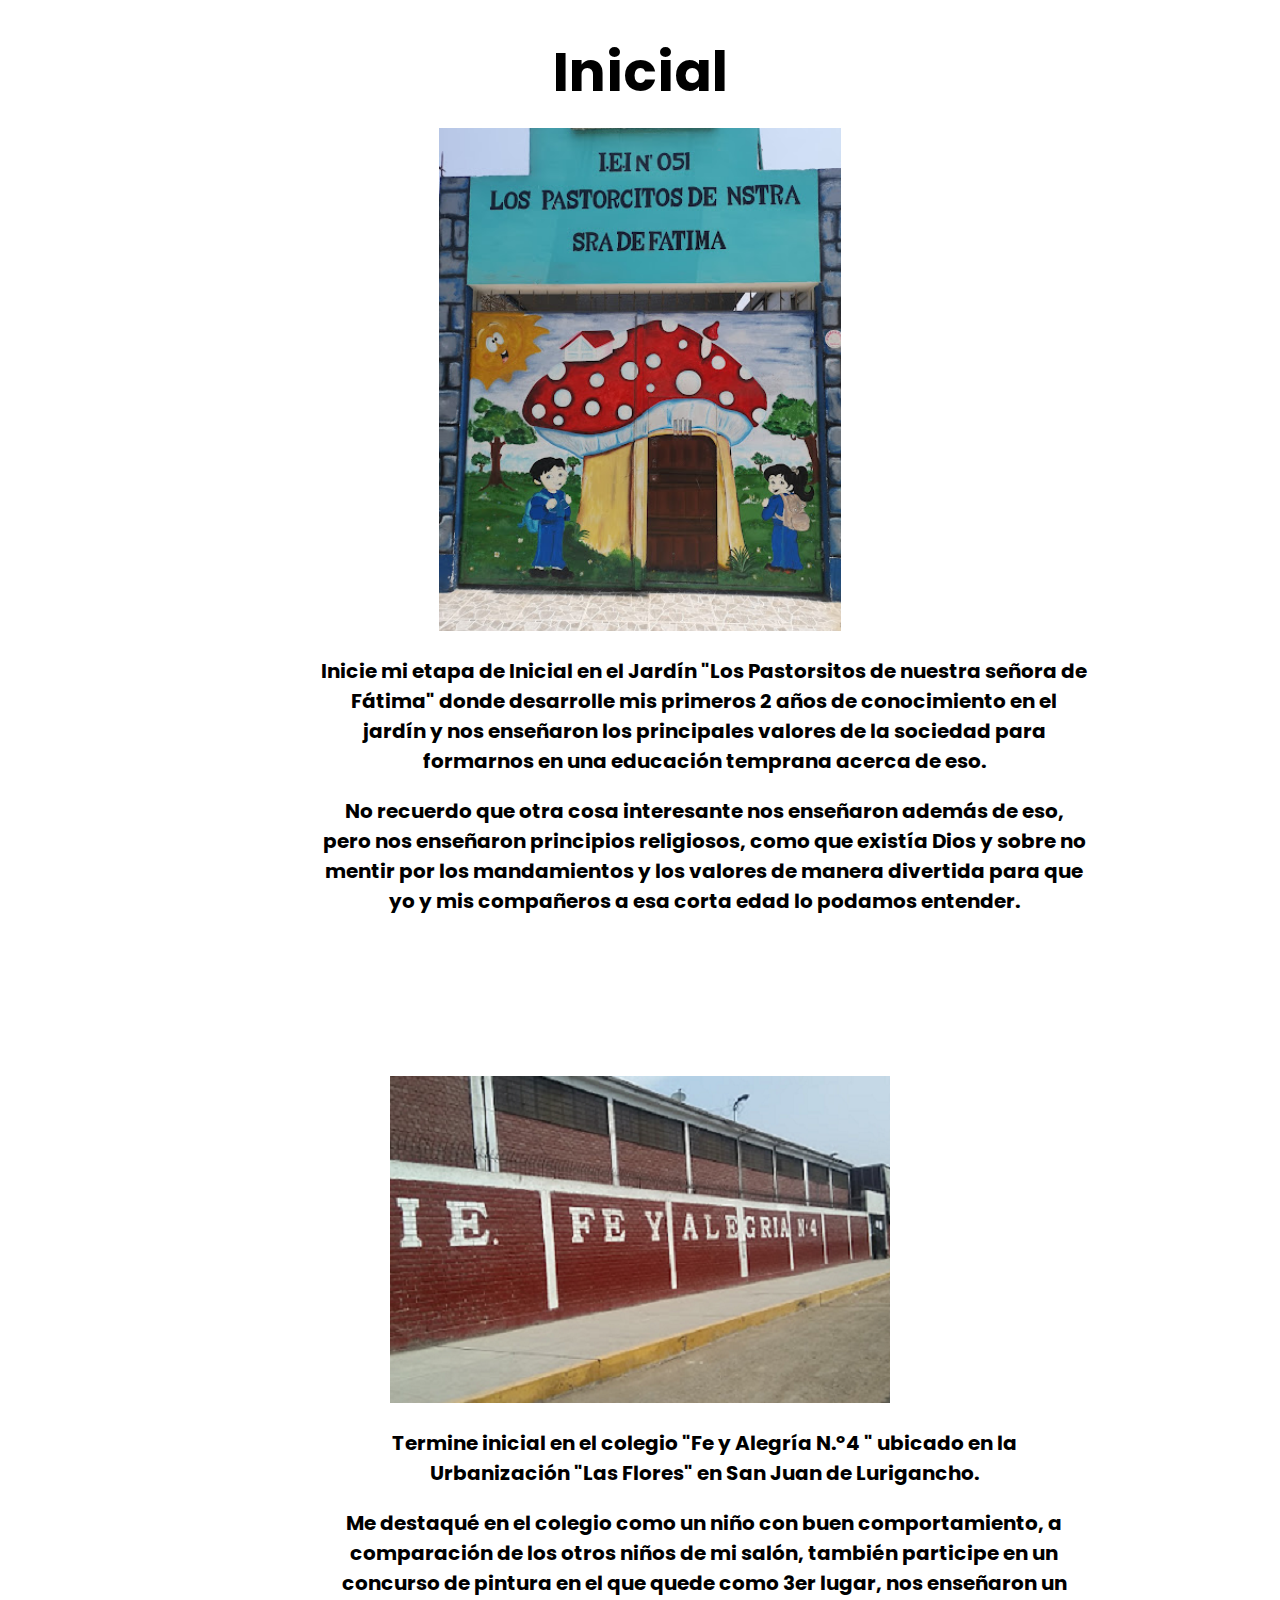
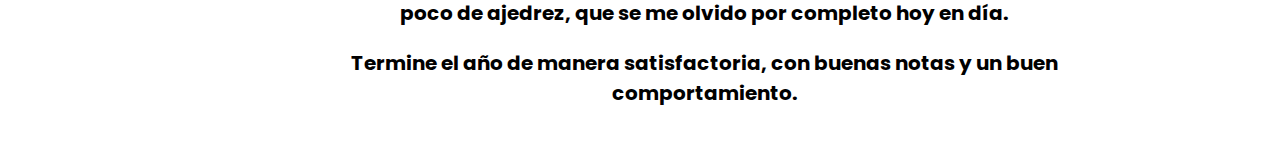
<file: Inicial/Index.html>
<!DOCTYPE html>
<html lang="es">
<head>
    <meta charset="UTF-8">
    <meta http-equiv="X-UA-Compatible" content="IE=edge">
    <meta name="viewport" content="width=device-width, initial-scale=1.0">
    <title>Inicial</title>
    <link rel="stylesheet" href="Estilos.css">
    <link rel="preconnect" href="https://fonts.googleapis.com">
    <link rel="preconnect" href="https://fonts.gstatic.com" crossorigin>
    <link href="https://fonts.googleapis.com/css2?family=Poppins:wght@200&display=swap" rel="stylesheet">
</head>
<body>
    <section id="Inicial">
        <h3>Inicial</h3>
    <div class="Pastor">
        <img src="Pastorsitos.PNG" alt="">
    </div>
        <div class="contenedor-Fatima">
            <p>Inicie mi etapa de Inicial en el Jardín "Los Pastorsitos de nuestra señora de Fátima" donde desarrolle mis primeros 2 años de conocimiento en el jardín y nos enseñaron los principales valores de la sociedad para formarnos en una educación temprana acerca de eso.</p>
            <p>No recuerdo que otra cosa interesante nos enseñaron además de eso, pero nos enseñaron principios religiosos, como que existía Dios y sobre no mentir por los mandamientos y los valores de manera divertida para que yo y mis compañeros a esa corta edad lo podamos entender.</p>
        </div>
    
    <div class="FeAlegria">
        <img src="FeAlegria.png" alt="">
    </div>
        <div class="contenedor-FeAlegria">
            <p>Termine inicial en el colegio "Fe y Alegría N.º4 " ubicado en la Urbanización "Las Flores" en San Juan de Lurigancho.</p>
            <p>Me destaqué en el colegio como un niño con buen comportamiento, a comparación de los otros niños de mi salón, también participe en un concurso de pintura en el que quede como 3er lugar, nos enseñaron un poco de ajedrez, que se me olvido por completo hoy en día.</p>
            <p>Termine el año de manera satisfactoria, con buenas notas y un buen comportamiento.</p>
        </div>

    </section>
    
</body>
</html>
</file>
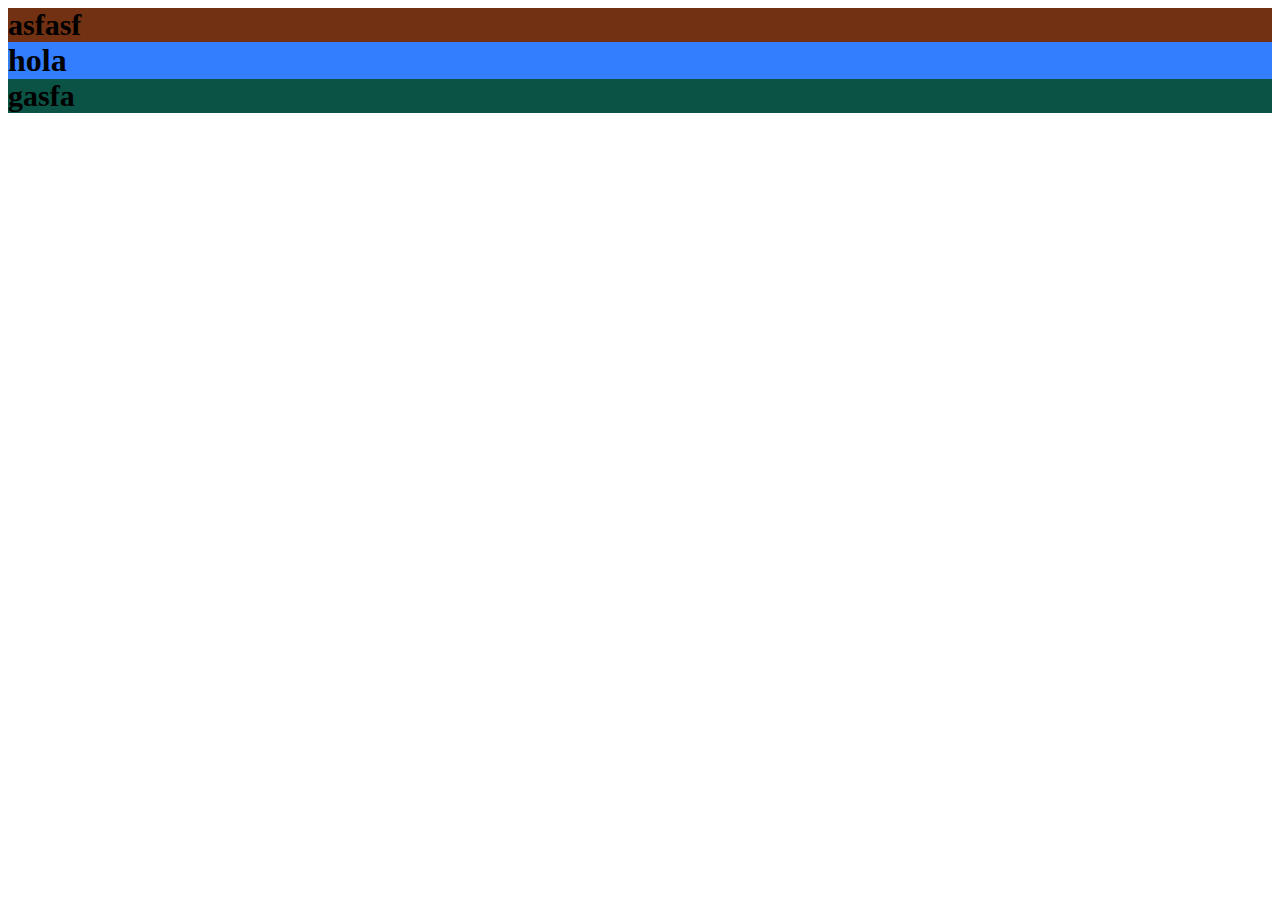
<file: Prueba-color/Index.html>
<!DOCTYPE html>
<html lang="es">
<head>
    <meta charset="UTF-8">
    <meta http-equiv="X-UA-Compatible" content="IE=edge">
    <meta name="viewport" content="width=device-width, initial-scale=1.0">
    <link rel="stylesheet" href="Estilos.css">
    <title>Document</title>
</head>
<body>
    <header>
        <h3>asfasf</h3>
        <h1>hola</h1>
        <h2>gasfa</h2>

    </header>
    
</body>
</html>
</file>
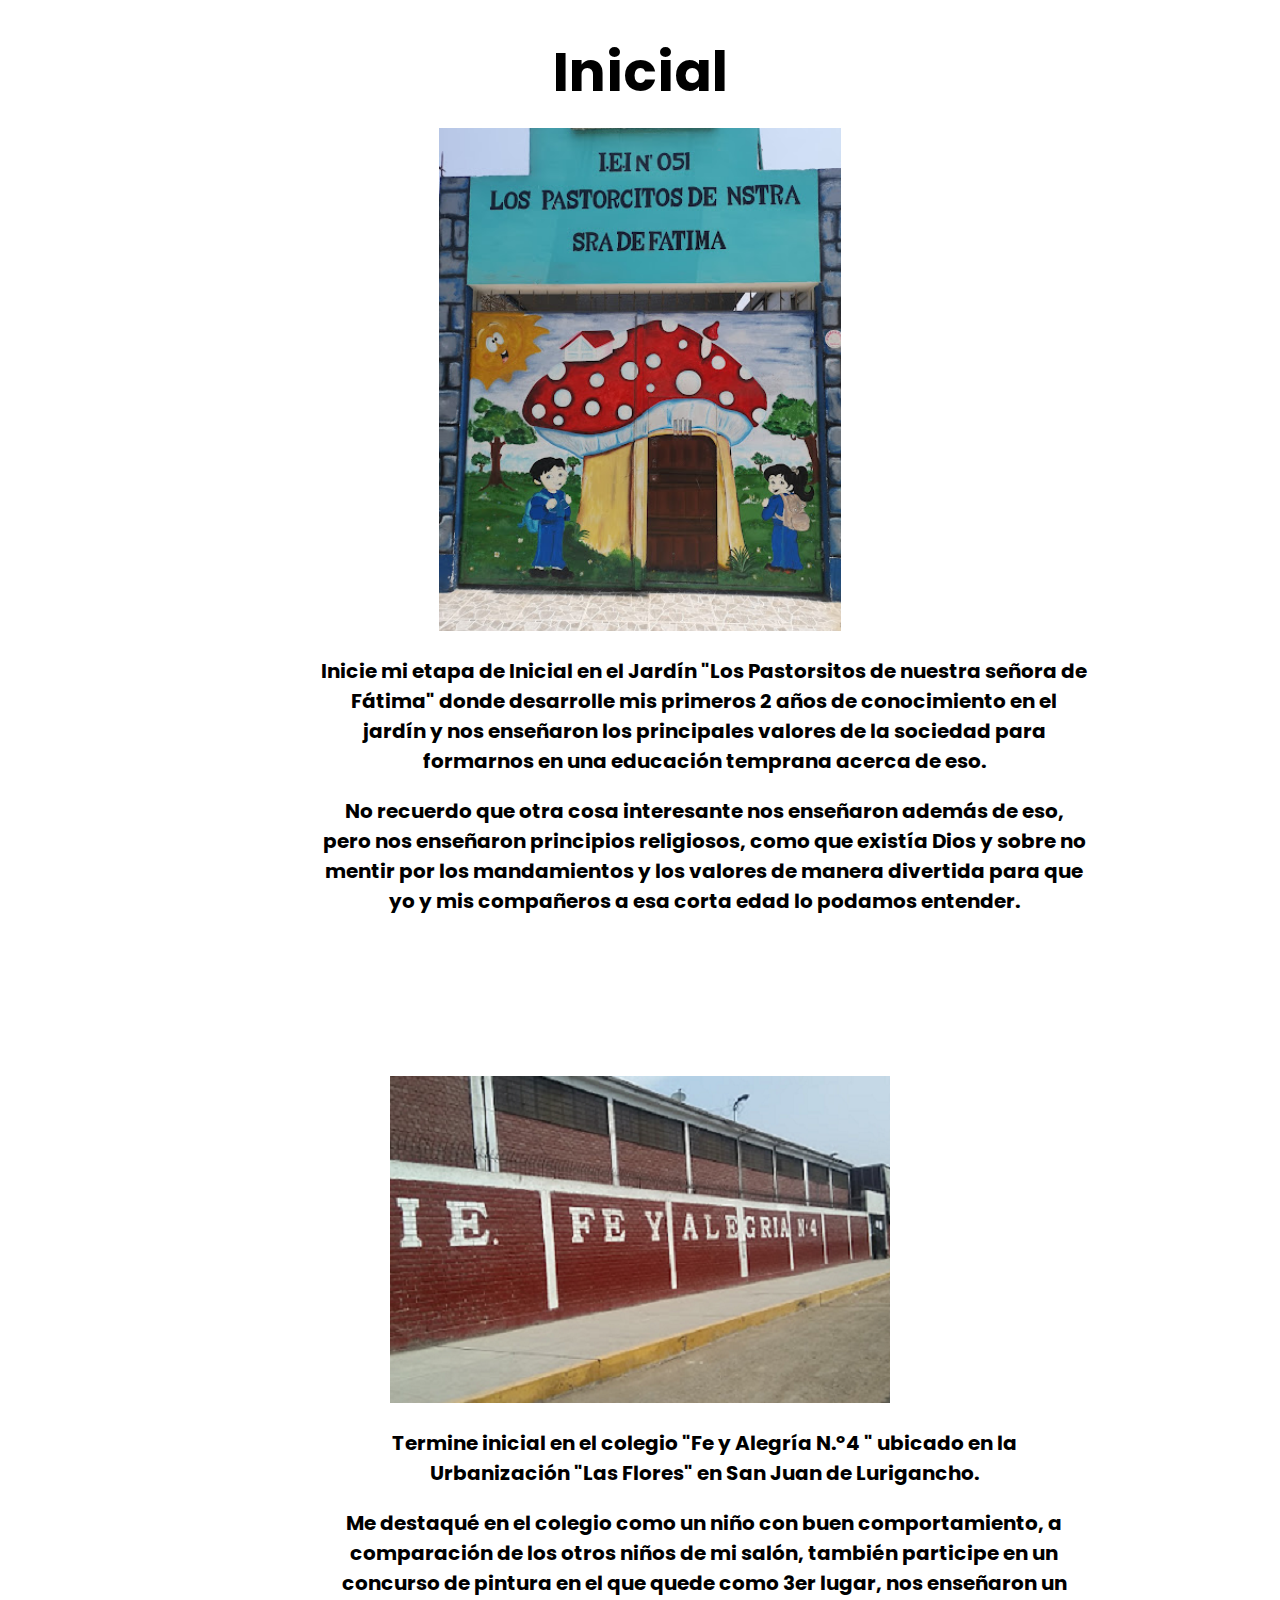
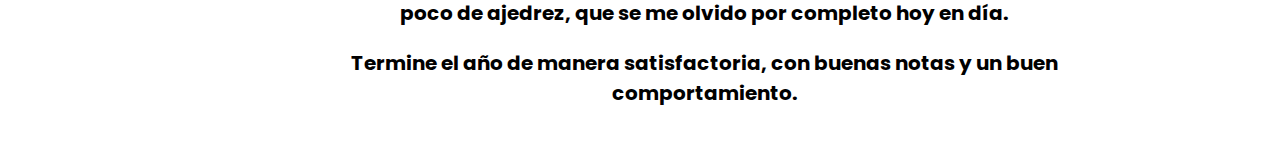
<file: Inicial/inicial.html>
<!DOCTYPE html>
<html lang="es">
<head>
    <meta charset="UTF-8">
    <meta http-equiv="X-UA-Compatible" content="IE=edge">
    <meta name="viewport" content="width=device-width, initial-scale=1.0">
    <title>Inicial</title>
    <link rel="stylesheet" href="Estilos.css">
    <link rel="preconnect" href="https://fonts.googleapis.com">
    <link rel="preconnect" href="https://fonts.gstatic.com" crossorigin>
    <link href="https://fonts.googleapis.com/css2?family=Poppins:wght@200&display=swap" rel="stylesheet">
</head>
<body>
    <section id="Inicial">
        <h3>Inicial</h3>
    <div class="Pastor">
        <img src="Pastorsitos.PNG" alt="">
    </div>
        <div class="contenedor-Fatima">
            <p>Inicie mi etapa de Inicial en el Jardín "Los Pastorsitos de nuestra señora de Fátima" donde desarrolle mis primeros 2 años de conocimiento en el jardín y nos enseñaron los principales valores de la sociedad para formarnos en una educación temprana acerca de eso.</p>
            <p>No recuerdo que otra cosa interesante nos enseñaron además de eso, pero nos enseñaron principios religiosos, como que existía Dios y sobre no mentir por los mandamientos y los valores de manera divertida para que yo y mis compañeros a esa corta edad lo podamos entender.</p>
        </div>
    
    <div class="FeAlegria">
        <img src="FeAlegria.png" alt="">
    </div>
        <div class="contenedor-FeAlegria">
            <p>Termine inicial en el colegio "Fe y Alegría N.º4 " ubicado en la Urbanización "Las Flores" en San Juan de Lurigancho.</p>
            <p>Me destaqué en el colegio como un niño con buen comportamiento, a comparación de los otros niños de mi salón, también participe en un concurso de pintura en el que quede como 3er lugar, nos enseñaron un poco de ajedrez, que se me olvido por completo hoy en día.</p>
            <p>Termine el año de manera satisfactoria, con buenas notas y un buen comportamiento.</p>
        </div>

    </section>
    
</body>
</html>
</file>
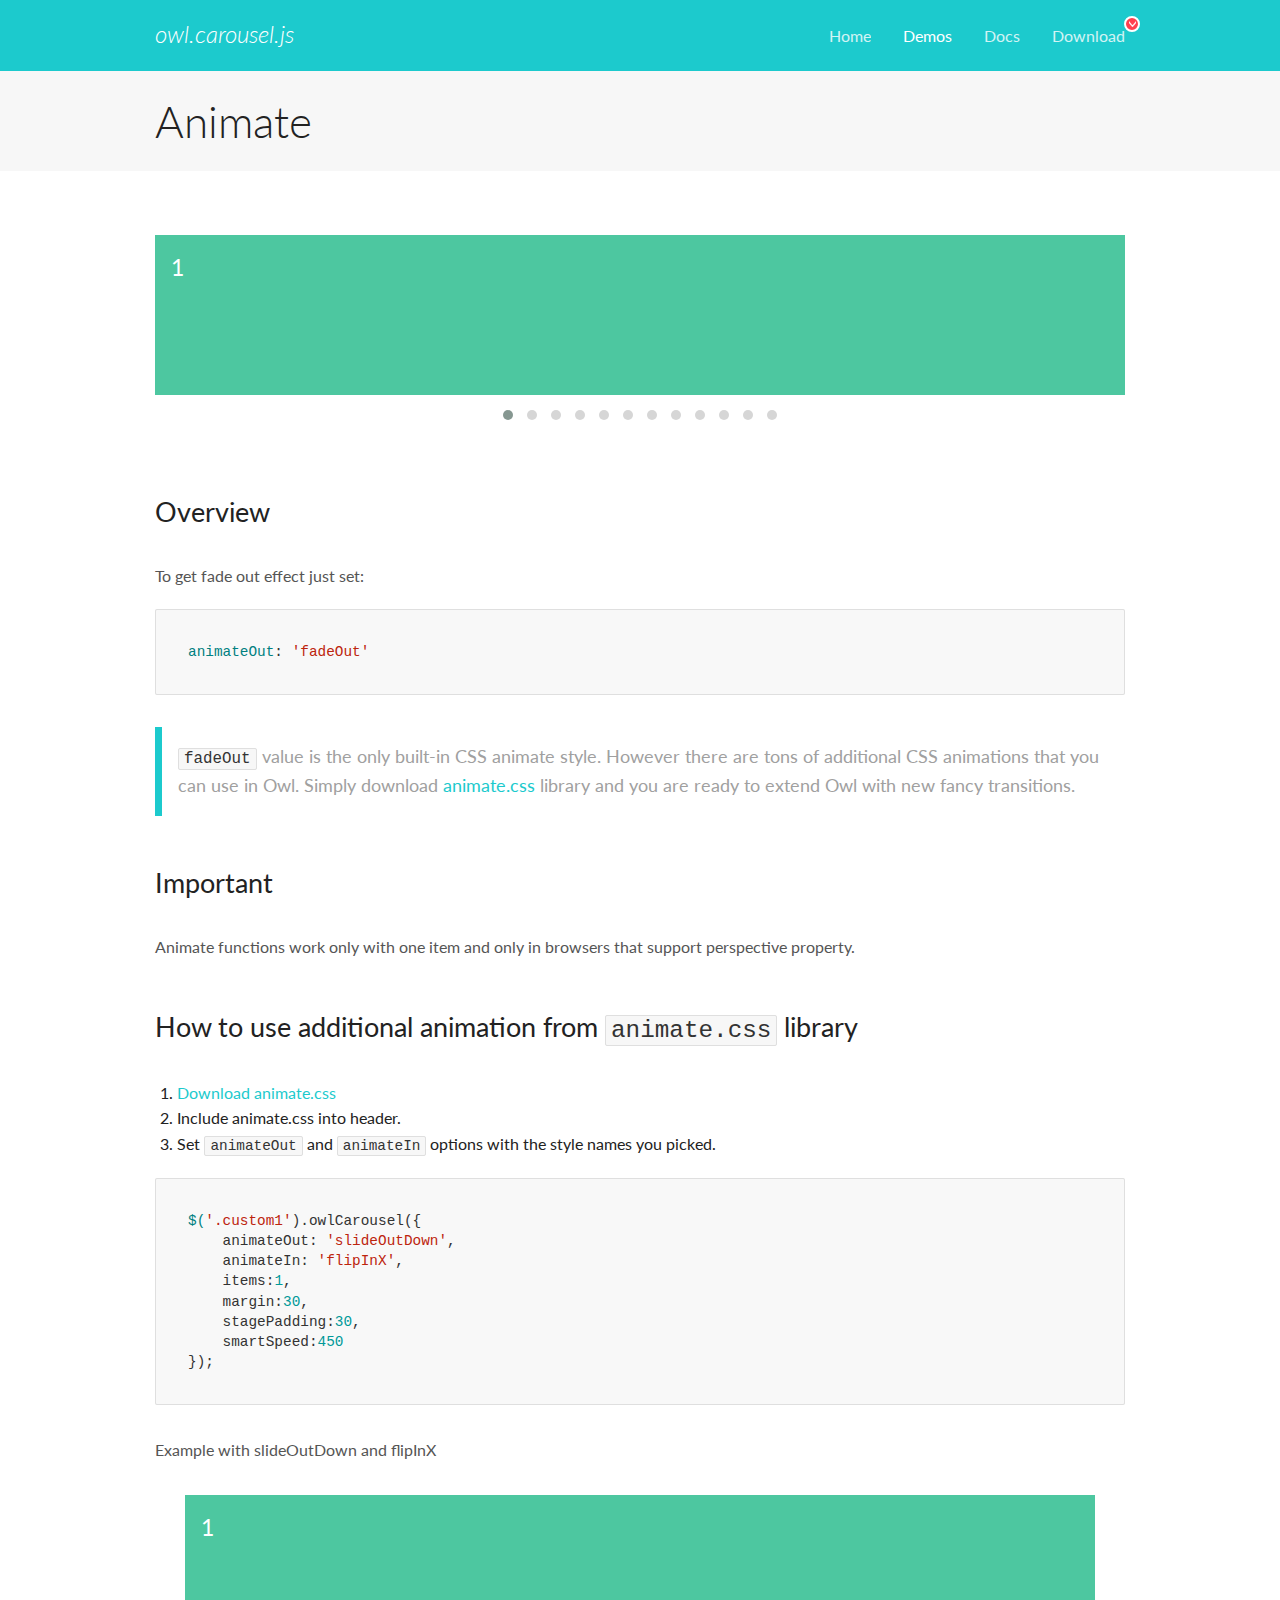
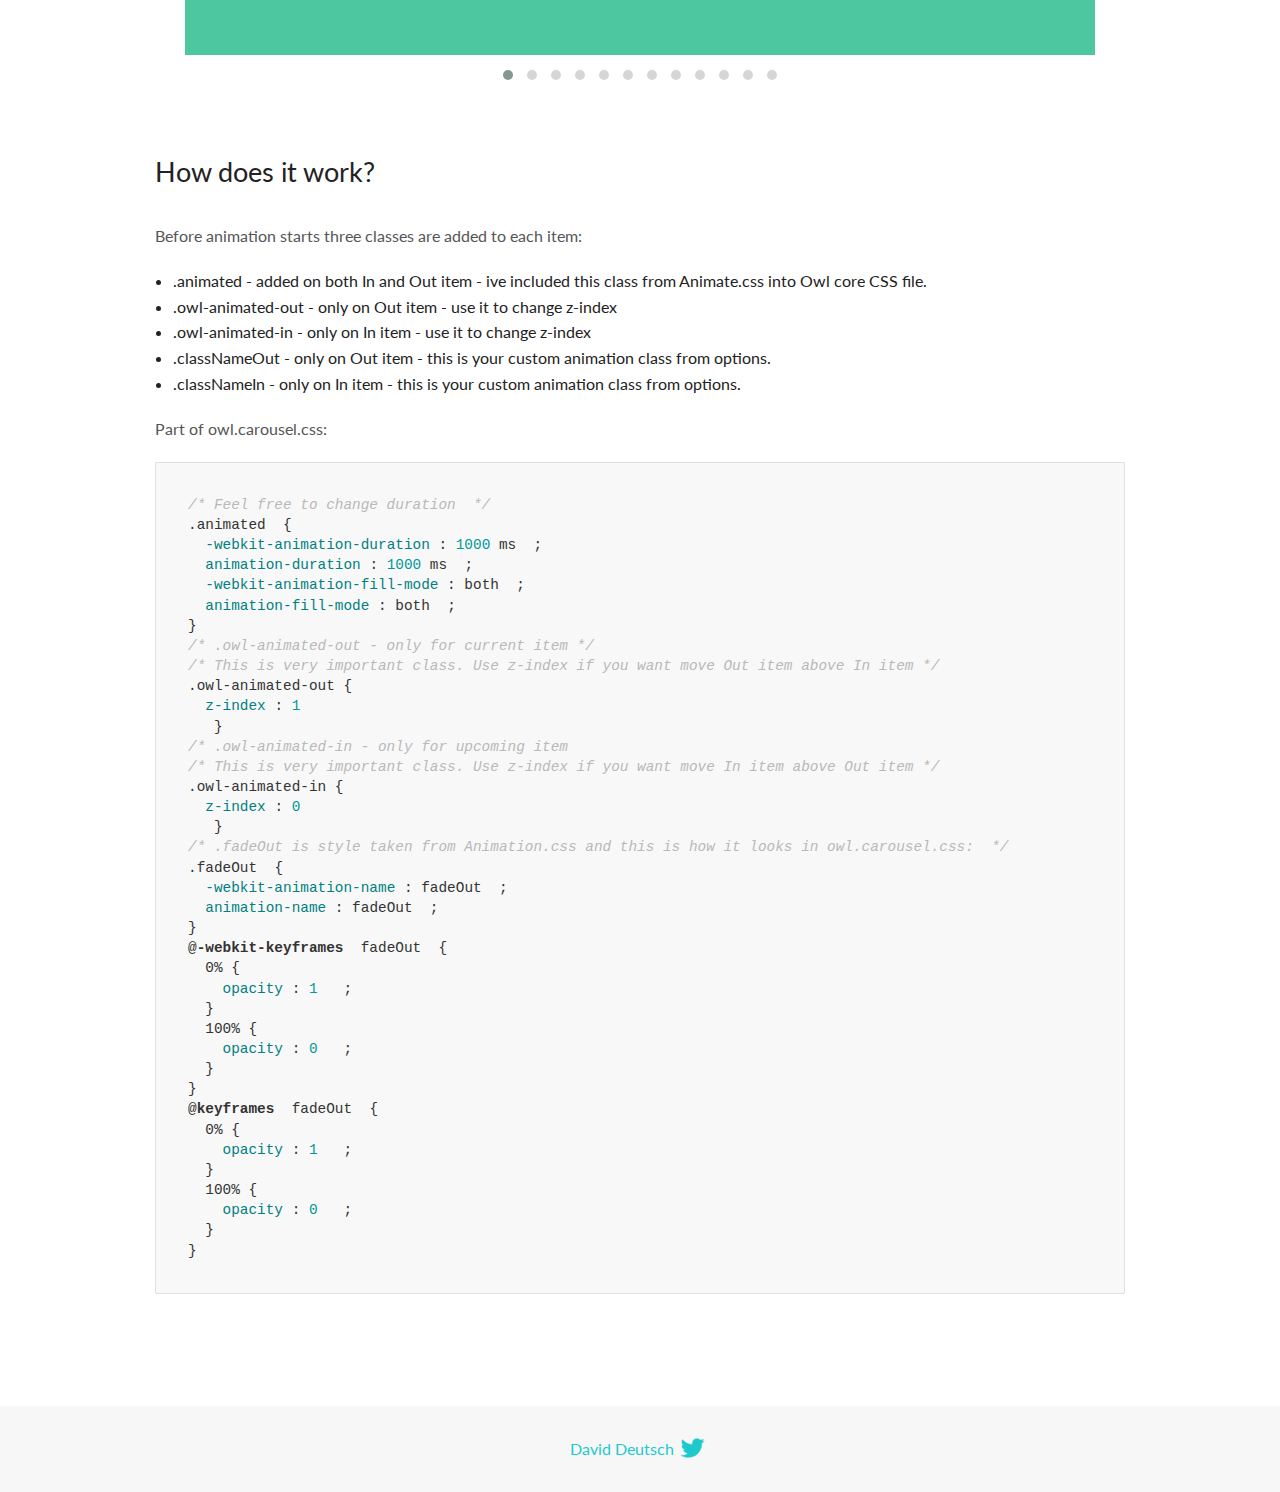
<file: docs/demos/animate.html>
<!DOCTYPE html>
<html lang="en">
  <head>

    <!-- head -->
    <meta charset="utf-8">
    <meta name="msapplication-tap-highlight" content="no" />
    <meta name="viewport" content="width=device-width, initial-scale=1.0" />
    <meta name="description" content="Animate carousel">
    <meta name="author" content="David Deutsch">
    <title>
      Animate Demo | Owl Carousel | 2.3.4
    </title>

    <!-- Stylesheets -->
    <link href='https://fonts.googleapis.com/css?family=Lato:300,400,700,400italic,300italic' rel='stylesheet' type='text/css'>
    <link rel="stylesheet" href="../assets/css/docs.theme.min.css">

    <!-- Owl Stylesheets -->
    <link rel="stylesheet" href="../assets/owlcarousel/assets/owl.carousel.min.css">
    <link rel="stylesheet" href="../assets/owlcarousel/assets/owl.theme.default.min.css">

    <!-- HTML5 shim and Respond.js IE8 support of HTML5 elements and media queries -->

    <!--[if lt IE 9]>
      <script src="https://oss.maxcdn.com/libs/html5shiv/3.7.0/html5shiv.js"></script>
      <script src="https://oss.maxcdn.com/libs/respond.js/1.3.0/respond.min.js"></script>
    <![endif]-->

    <!-- Favicons -->
    <link rel="apple-touch-icon-precomposed" sizes="144x144" href="../assets/ico/apple-touch-icon-144-precomposed.png">
    <link rel="shortcut icon" href="../assets/ico/favicon.png">
    <link rel="shortcut icon" href="favicon.ico">

    <!-- Yeah i know js should not be in header. Its required for demos.-->

    <!-- javascript -->
    <script src="../assets/vendors/jquery.min.js"></script>
    <script src="../assets/owlcarousel/owl.carousel.js"></script>
  </head>
  <body>

    <!-- header -->
    <header class="header">
      <div class="row">
        <div class="large-12 columns">
          <div class="brand left">
            <h3>
              <a href="/OwlCarousel2/">owl.carousel.js</a> 
            </h3>
          </div>
          <a id="toggle-nav" class="right">
            <span></span> <span></span> <span></span> 
          </a> 
          <div class="nav-bar">
            <ul class="clearfix">
              <li> <a href="/OwlCarousel2/index.html">Home</a>  </li>
              <li class="active">
                <a href="/OwlCarousel2/demos/demos.html">Demos</a> 
              </li>
              <li> <a href="/OwlCarousel2/docs/started-welcome.html">Docs</a>  </li>
              <li>
                <a href="https://github.com/OwlCarousel2/OwlCarousel2/archive/2.3.4.zip">Download</a> 
                <span class="download"></span> 
              </li>
            </ul>
          </div>
        </div>
      </div>
    </header>

    <!-- title -->
    <section class="title">
      <div class="row">
        <div class="large-12 columns">
          <h1>Animate</h1>
        </div>
      </div>
    </section>

    <!--  Demos -->
    <section id="demos">
      <div class="row">
        <div class="large-12 columns">
          <div class="fadeOut owl-carousel owl-theme">
            <div class="item">
              <h4>1</h4>
            </div>
            <div class="item">
              <h4>2</h4>
            </div>
            <div class="item">
              <h4>3</h4>
            </div>
            <div class="item">
              <h4>4</h4>
            </div>
            <div class="item">
              <h4>5</h4>
            </div>
            <div class="item">
              <h4>6</h4>
            </div>
            <div class="item">
              <h4>7</h4>
            </div>
            <div class="item">
              <h4>8</h4>
            </div>
            <div class="item">
              <h4>9</h4>
            </div>
            <div class="item">
              <h4>10</h4>
            </div>
            <div class="item">
              <h4>11</h4>
            </div>
            <div class="item">
              <h4>12</h4>
            </div>
          </div>
          <h3 id="overview">Overview</h3>
          <p>To get fade out effect just set:</p>
          <pre><code>animateOut: &#39;fadeOut&#39;</code></pre>
          <blockquote>
            <p><code>fadeOut</code> value is the only built-in CSS animate style. However there are tons of additional CSS animations that you can use in Owl. Simply download
              <a href="https://daneden.github.io/animate.css/">animate.css</a>  library and you are ready to extend Owl with new fancy transitions.</p>
          </blockquote>
          <h3 id="important">Important</h3>
          <p>Animate functions work only with one item and only in browsers that support perspective property.</p>
          <h3 id="how-to-use-additional-animation-from-animate-css-library">How to use additional animation from <code>animate.css</code> library</h3>
          <ol>
            <li> <a href="https://daneden.github.io/animate.css/">Download animate.css</a>  </li>
            <li>Include animate.css into header.</li>
            <li>Set <code>animateOut</code> and <code>animateIn</code> options with the style names you picked.</li>
          </ol>
          <pre><code>$(&#39;.custom1&#39;).owlCarousel({
    animateOut: &#39;slideOutDown&#39;,
    animateIn: &#39;flipInX&#39;,
    items:1,
    margin:30,
    stagePadding:30,
    smartSpeed:450
});</code></pre>
          <p>Example with slideOutDown and flipInX</p>
          <div class="custom1 owl-carousel owl-theme">
            <div class="item">
              <h4>1</h4>
            </div>
            <div class="item">
              <h4>2</h4>
            </div>
            <div class="item">
              <h4>3</h4>
            </div>
            <div class="item">
              <h4>4</h4>
            </div>
            <div class="item">
              <h4>5</h4>
            </div>
            <div class="item">
              <h4>6</h4>
            </div>
            <div class="item">
              <h4>7</h4>
            </div>
            <div class="item">
              <h4>8</h4>
            </div>
            <div class="item">
              <h4>9</h4>
            </div>
            <div class="item">
              <h4>10</h4>
            </div>
            <div class="item">
              <h4>11</h4>
            </div>
            <div class="item">
              <h4>12</h4>
            </div>
          </div>
          <h3 id="how-does-it-work-">How does it work?</h3>
          <p>Before animation starts three classes are added to each item:</p>
          <ul>
            <li>.animated - added on both In and Out item - ive included this class from Animate.css into Owl core CSS file.</li>
            <li>.owl-animated-out - only on Out item - use it to change z-index</li>
            <li>.owl-animated-in - only on In item - use it to change z-index</li>
            <li>.classNameOut - only on Out item - this is your custom animation class from options.</li>
            <li>.classNameIn - only on In item - this is your custom animation class from options.</li>
          </ul>
          <p>Part of owl.carousel.css:</p>
          <pre><code class="language-css"><span class="comment">/* Feel free to change duration  */</span> 
<span class="class">.animated</span>  <span class="rules">{
  <span class="rule"><span class="attribute">-webkit-animation-duration</span> :<span class="value"> <span class="number">1000</span> ms</span> </span> ;
  <span class="rule"><span class="attribute">animation-duration</span> :<span class="value"> <span class="number">1000</span> ms</span> </span> ;
  <span class="rule"><span class="attribute">-webkit-animation-fill-mode</span> :<span class="value"> both</span> </span> ;
  <span class="rule"><span class="attribute">animation-fill-mode</span> :<span class="value"> both</span> </span> ;
<span class="rule">}</span> </span> 
<span class="comment">/* .owl-animated-out - only for current item */</span> 
<span class="comment">/* This is very important class. Use z-index if you want move Out item above In item */</span> 
<span class="class">.owl-animated-out</span> <span class="rules">{
  <span class="rule"><span class="attribute">z-index</span> :<span class="value"> <span class="number">1</span> 
</span> </span> </span> }
<span class="comment">/* .owl-animated-in - only for upcoming item
/* This is very important class. Use z-index if you want move In item above Out item */</span> 
<span class="class">.owl-animated-in</span> <span class="rules">{
  <span class="rule"><span class="attribute">z-index</span> :<span class="value"> <span class="number">0</span> 
</span> </span> </span> }
<span class="comment">/* .fadeOut is style taken from Animation.css and this is how it looks in owl.carousel.css:  */</span> 
<span class="class">.fadeOut</span>  <span class="rules">{
  <span class="rule"><span class="attribute">-webkit-animation-name</span> :<span class="value"> fadeOut</span> </span> ;
  <span class="rule"><span class="attribute">animation-name</span> :<span class="value"> fadeOut</span> </span> ;
<span class="rule">}</span> </span> 
<span class="at_rule">@<span class="keyword">-webkit-keyframes</span>  fadeOut </span> {
  0% <span class="rules">{
    <span class="rule"><span class="attribute">opacity</span> :<span class="value"> <span class="number">1</span> </span> </span> ;
  <span class="rule">}</span> </span> 
  100% <span class="rules">{
    <span class="rule"><span class="attribute">opacity</span> :<span class="value"> <span class="number">0</span> </span> </span> ;
  <span class="rule">}</span> </span> 
}
<span class="at_rule">@<span class="keyword">keyframes</span>  fadeOut </span> {
  0% <span class="rules">{
    <span class="rule"><span class="attribute">opacity</span> :<span class="value"> <span class="number">1</span> </span> </span> ;
  <span class="rule">}</span> </span> 
  100% <span class="rules">{
    <span class="rule"><span class="attribute">opacity</span> :<span class="value"> <span class="number">0</span> </span> </span> ;
  <span class="rule">}</span> </span> 
}</code></pre>
          <link rel="stylesheet" href="../assets/css/animate.css">
          <script>
            jQuery(document).ready(function($) {
              $('.fadeOut').owlCarousel({
                items: 1,
                animateOut: 'fadeOut',
                loop: true,
                margin: 10,
              });
              $('.custom1').owlCarousel({
                animateOut: 'slideOutDown',
                animateIn: 'flipInX',
                items: 1,
                margin: 30,
                stagePadding: 30,
                smartSpeed: 450
              });
            });
          </script>
        </div>
      </div>
    </section>

    <!-- footer -->
    <footer class="footer">
      <div class="row">
        <div class="large-12 columns">
          <h5>
            <a href="/OwlCarousel2/docs/support-contact.html">David Deutsch</a> 
            <a id="custom-tweet-button" href="https://twitter.com/share?url=https://github.com/OwlCarousel2/OwlCarousel2&text=Owl Carousel - This is so awesome! " target="_blank"></a> 
          </h5>
        </div>
      </div>
    </footer>

    <!-- vendors -->
    <script src="../assets/vendors/highlight.js"></script>
    <script src="../assets/js/app.js"></script>
  </body>
</html>
</file>
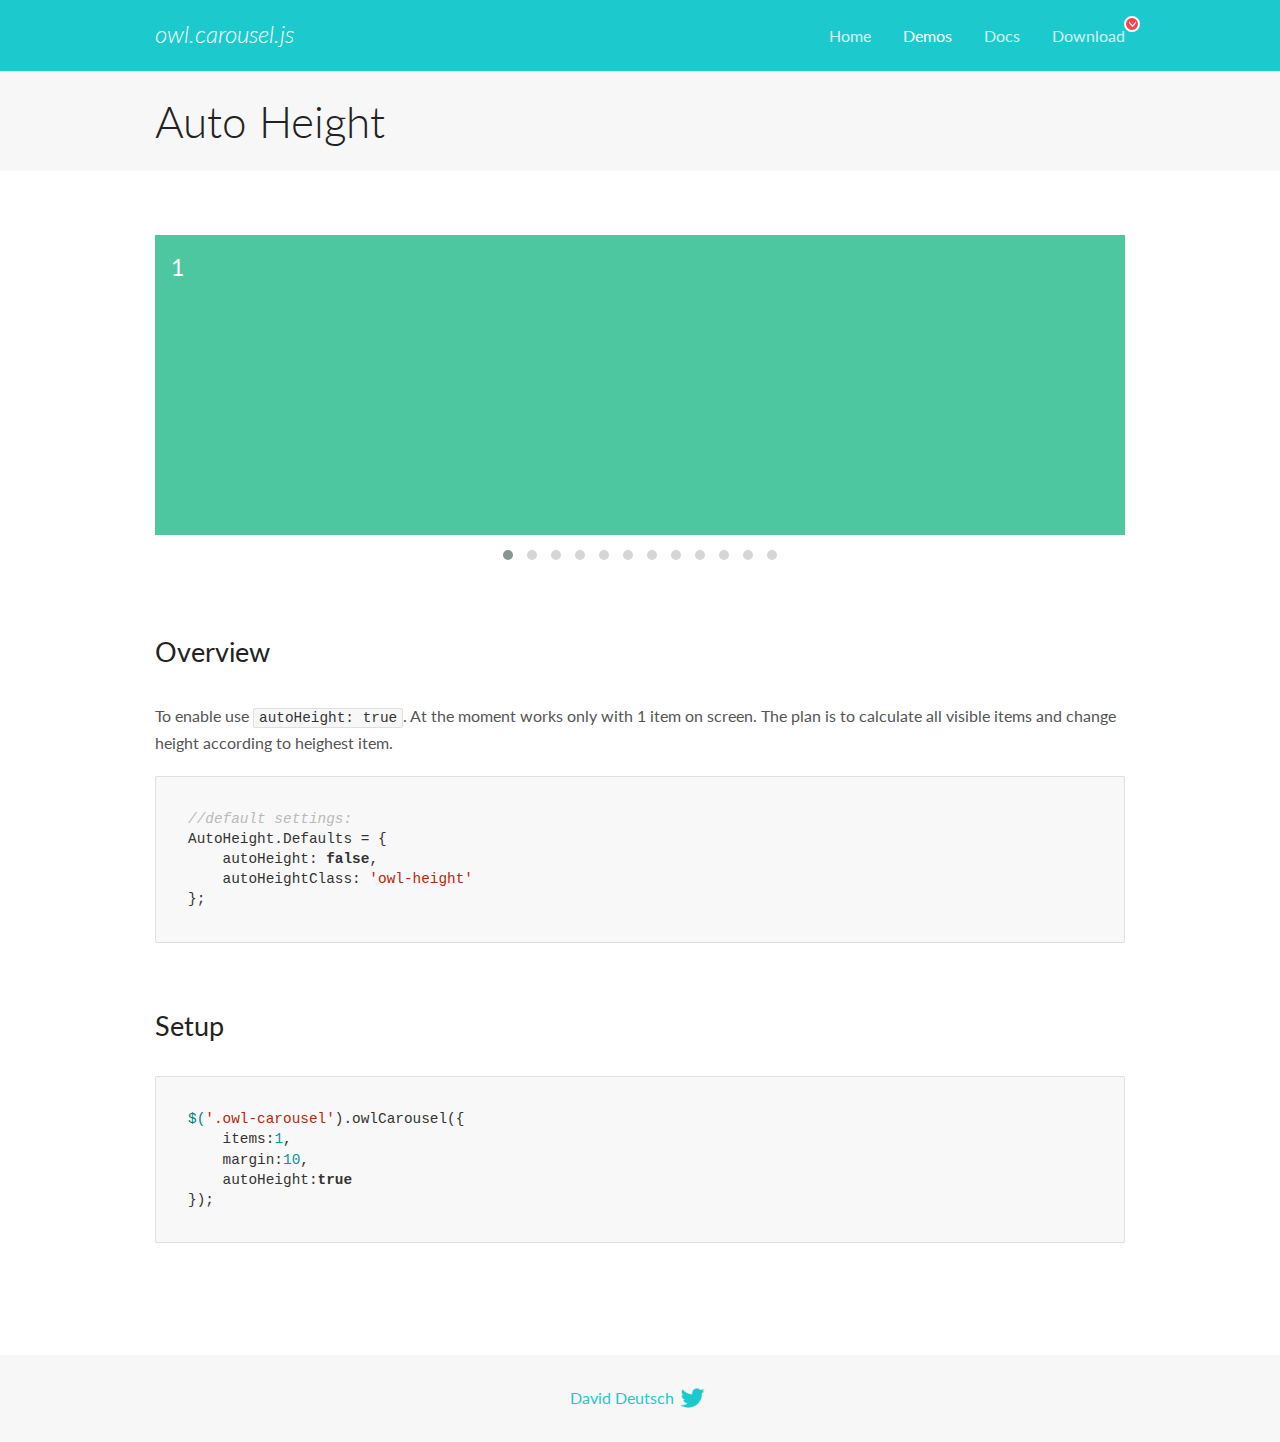
<file: docs/demos/autoheight.html>
<!DOCTYPE html>
<html lang="en">
  <head>

    <!-- head -->
    <meta charset="utf-8">
    <meta name="msapplication-tap-highlight" content="no" />
    <meta name="viewport" content="width=device-width, initial-scale=1.0" />
    <meta name="description" content="autoHeight usage demo">
    <meta name="author" content="David Deutsch">
    <title>
      Auto Height Demo | Owl Carousel | 2.3.4
    </title>

    <!-- Stylesheets -->
    <link href='https://fonts.googleapis.com/css?family=Lato:300,400,700,400italic,300italic' rel='stylesheet' type='text/css'>
    <link rel="stylesheet" href="../assets/css/docs.theme.min.css">

    <!-- Owl Stylesheets -->
    <link rel="stylesheet" href="../assets/owlcarousel/assets/owl.carousel.min.css">
    <link rel="stylesheet" href="../assets/owlcarousel/assets/owl.theme.default.min.css">

    <!-- HTML5 shim and Respond.js IE8 support of HTML5 elements and media queries -->

    <!--[if lt IE 9]>
      <script src="https://oss.maxcdn.com/libs/html5shiv/3.7.0/html5shiv.js"></script>
      <script src="https://oss.maxcdn.com/libs/respond.js/1.3.0/respond.min.js"></script>
    <![endif]-->

    <!-- Favicons -->
    <link rel="apple-touch-icon-precomposed" sizes="144x144" href="../assets/ico/apple-touch-icon-144-precomposed.png">
    <link rel="shortcut icon" href="../assets/ico/favicon.png">
    <link rel="shortcut icon" href="favicon.ico">

    <!-- Yeah i know js should not be in header. Its required for demos.-->

    <!-- javascript -->
    <script src="../assets/vendors/jquery.min.js"></script>
    <script src="../assets/owlcarousel/owl.carousel.js"></script>
  </head>
  <body>

    <!-- header -->
    <header class="header">
      <div class="row">
        <div class="large-12 columns">
          <div class="brand left">
            <h3>
              <a href="/OwlCarousel2/">owl.carousel.js</a> 
            </h3>
          </div>
          <a id="toggle-nav" class="right">
            <span></span> <span></span> <span></span> 
          </a> 
          <div class="nav-bar">
            <ul class="clearfix">
              <li> <a href="/OwlCarousel2/index.html">Home</a>  </li>
              <li class="active">
                <a href="/OwlCarousel2/demos/demos.html">Demos</a> 
              </li>
              <li> <a href="/OwlCarousel2/docs/started-welcome.html">Docs</a>  </li>
              <li>
                <a href="https://github.com/OwlCarousel2/OwlCarousel2/archive/2.3.4.zip">Download</a> 
                <span class="download"></span> 
              </li>
            </ul>
          </div>
        </div>
      </div>
    </header>

    <!-- title -->
    <section class="title">
      <div class="row">
        <div class="large-12 columns">
          <h1>Auto Height</h1>
        </div>
      </div>
    </section>

    <!--  Demos -->
    <section id="demos">
      <div class="row">
        <div class="large-12 columns">
          <div class="owl-carousel owl-theme">
            <div class="item" style="height:300px">
              <h4>1</h4>
            </div>
            <div class="item" style="height:100px">
              <h4>2</h4>
            </div>
            <div class="item" style="height:500px">
              <h4>3</h4>
            </div>
            <div class="item" style="height:250px">
              <h4>4</h4>
            </div>
            <div class="item" style="height:400px">
              <h4>5</h4>
            </div>
            <div class="item" style="height:500px">
              <h4>6</h4>
            </div>
            <div class="item" style="height:600px">
              <h4>7</h4>
            </div>
            <div class="item" style="height:400px">
              <h4>8</h4>
            </div>
            <div class="item" style="height:300px">
              <h4>9</h4>
            </div>
            <div class="item" style="height:350px">
              <h4>10</h4>
            </div>
            <div class="item" style="height:200px">
              <h4>11</h4>
            </div>
            <div class="item" style="height:150px">
              <h4>12</h4>
            </div>
          </div>
          <h3 id="overview">Overview</h3>
          <p>To enable use <code>autoHeight: true</code>. At the moment works only with 1 item on screen. The plan is to calculate all visible items and change height according to heighest item.</p>
          <pre><code>//default settings:
AutoHeight.Defaults = {
    autoHeight: false,
    autoHeightClass: &#39;owl-height&#39;
};</code></pre>
          <h3 id="setup">Setup</h3>
          <pre><code>$(&#39;.owl-carousel&#39;).owlCarousel({
    items:1,
    margin:10,
    autoHeight:true
});</code></pre>
          <script>
            $(document).ready(function() {
              $('.owl-carousel').owlCarousel({
                items: 1,
                margin: 10,
                autoHeight: true
              });
            })
          </script>
        </div>
      </div>
    </section>

    <!-- footer -->
    <footer class="footer">
      <div class="row">
        <div class="large-12 columns">
          <h5>
            <a href="/OwlCarousel2/docs/support-contact.html">David Deutsch</a> 
            <a id="custom-tweet-button" href="https://twitter.com/share?url=https://github.com/OwlCarousel2/OwlCarousel2&text=Owl Carousel - This is so awesome! " target="_blank"></a> 
          </h5>
        </div>
      </div>
    </footer>

    <!-- vendors -->
    <script src="../assets/vendors/highlight.js"></script>
    <script src="../assets/js/app.js"></script>
  </body>
</html>
</file>
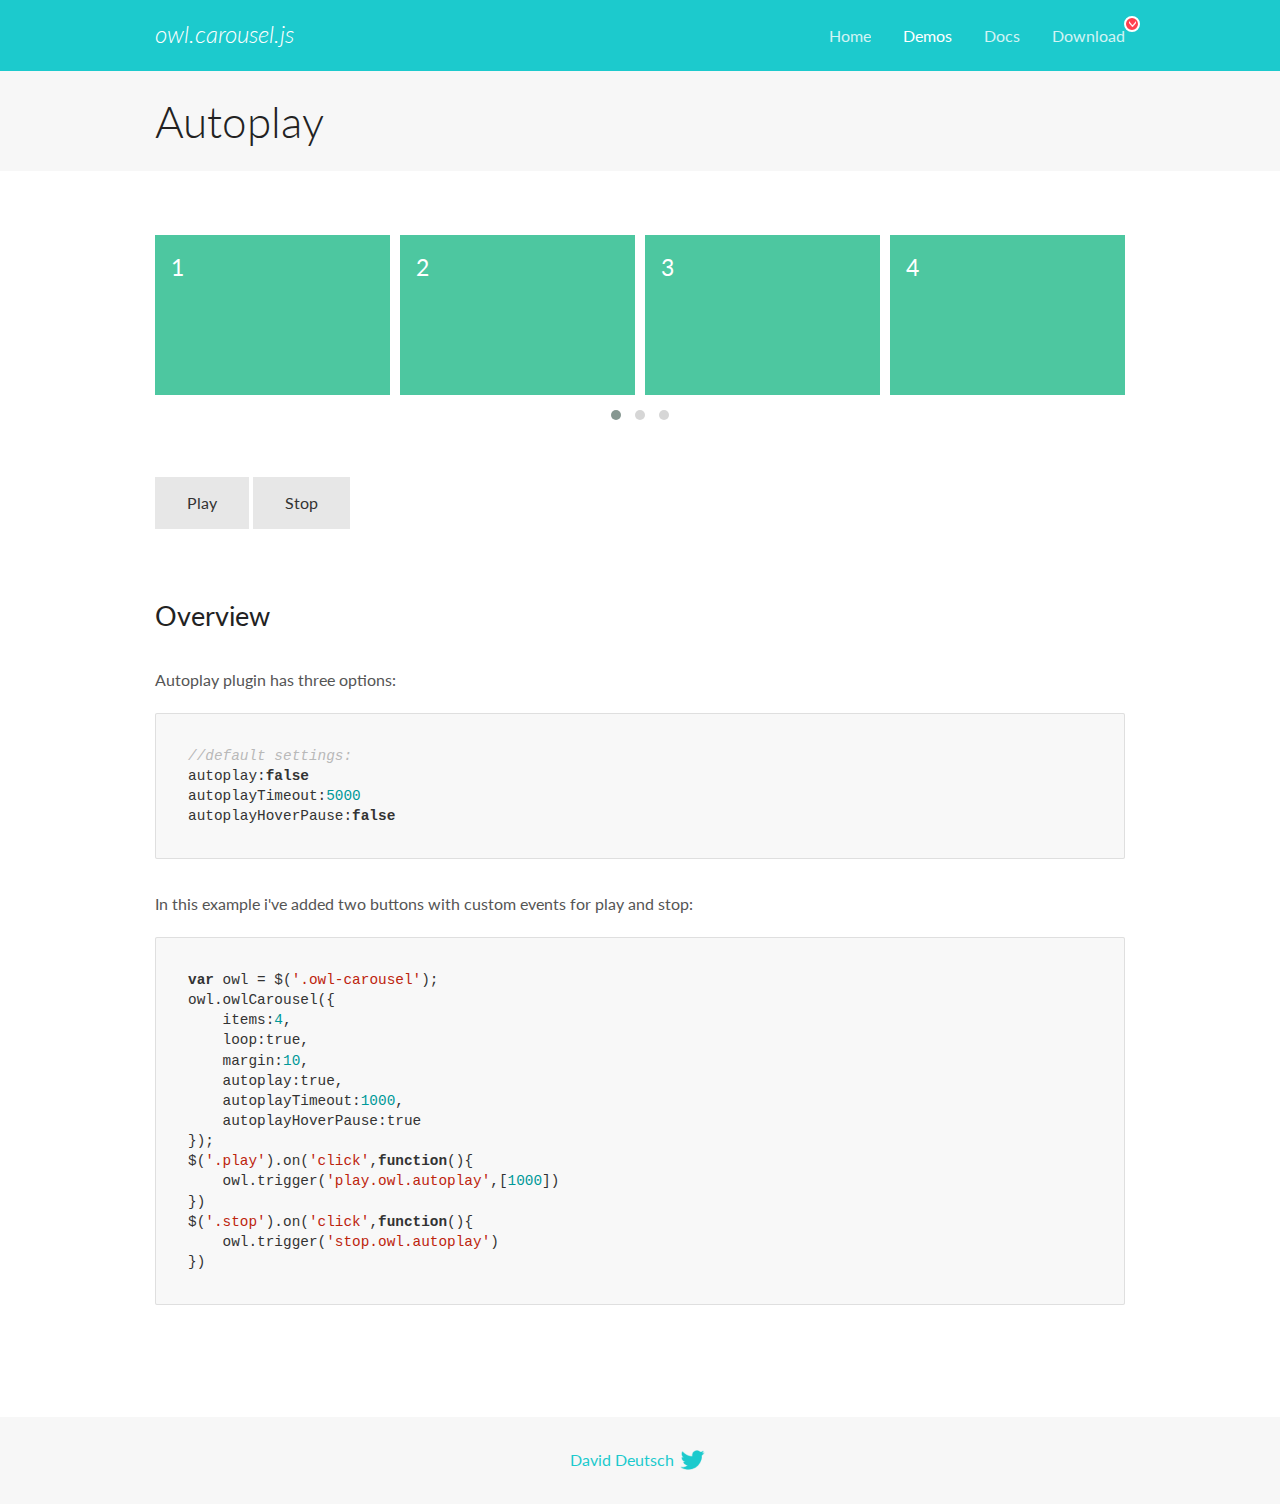
<file: docs/demos/autoplay.html>
<!DOCTYPE html>
<html lang="en">
  <head>

    <!-- head -->
    <meta charset="utf-8">
    <meta name="msapplication-tap-highlight" content="no" />
    <meta name="viewport" content="width=device-width, initial-scale=1.0" />
    <meta name="description" content="Autoplay usage demo">
    <meta name="author" content="David Deutsch">
    <title>
      Autoplay Demo | Owl Carousel | 2.3.4
    </title>

    <!-- Stylesheets -->
    <link href='https://fonts.googleapis.com/css?family=Lato:300,400,700,400italic,300italic' rel='stylesheet' type='text/css'>
    <link rel="stylesheet" href="../assets/css/docs.theme.min.css">

    <!-- Owl Stylesheets -->
    <link rel="stylesheet" href="../assets/owlcarousel/assets/owl.carousel.min.css">
    <link rel="stylesheet" href="../assets/owlcarousel/assets/owl.theme.default.min.css">

    <!-- HTML5 shim and Respond.js IE8 support of HTML5 elements and media queries -->

    <!--[if lt IE 9]>
      <script src="https://oss.maxcdn.com/libs/html5shiv/3.7.0/html5shiv.js"></script>
      <script src="https://oss.maxcdn.com/libs/respond.js/1.3.0/respond.min.js"></script>
    <![endif]-->

    <!-- Favicons -->
    <link rel="apple-touch-icon-precomposed" sizes="144x144" href="../assets/ico/apple-touch-icon-144-precomposed.png">
    <link rel="shortcut icon" href="../assets/ico/favicon.png">
    <link rel="shortcut icon" href="favicon.ico">

    <!-- Yeah i know js should not be in header. Its required for demos.-->

    <!-- javascript -->
    <script src="../assets/vendors/jquery.min.js"></script>
    <script src="../assets/owlcarousel/owl.carousel.js"></script>
  </head>
  <body>

    <!-- header -->
    <header class="header">
      <div class="row">
        <div class="large-12 columns">
          <div class="brand left">
            <h3>
              <a href="/OwlCarousel2/">owl.carousel.js</a> 
            </h3>
          </div>
          <a id="toggle-nav" class="right">
            <span></span> <span></span> <span></span> 
          </a> 
          <div class="nav-bar">
            <ul class="clearfix">
              <li> <a href="/OwlCarousel2/index.html">Home</a>  </li>
              <li class="active">
                <a href="/OwlCarousel2/demos/demos.html">Demos</a> 
              </li>
              <li> <a href="/OwlCarousel2/docs/started-welcome.html">Docs</a>  </li>
              <li>
                <a href="https://github.com/OwlCarousel2/OwlCarousel2/archive/2.3.4.zip">Download</a> 
                <span class="download"></span> 
              </li>
            </ul>
          </div>
        </div>
      </div>
    </header>

    <!-- title -->
    <section class="title">
      <div class="row">
        <div class="large-12 columns">
          <h1>Autoplay</h1>
        </div>
      </div>
    </section>

    <!--  Demos -->
    <section id="demos">
      <div class="row">
        <div class="large-12 columns">
          <div class="owl-carousel owl-theme">
            <div class="item">
              <h4>1</h4>
            </div>
            <div class="item">
              <h4>2</h4>
            </div>
            <div class="item">
              <h4>3</h4>
            </div>
            <div class="item">
              <h4>4</h4>
            </div>
            <div class="item">
              <h4>5</h4>
            </div>
            <div class="item">
              <h4>6</h4>
            </div>
            <div class="item">
              <h4>7</h4>
            </div>
            <div class="item">
              <h4>8</h4>
            </div>
            <div class="item">
              <h4>9</h4>
            </div>
            <div class="item">
              <h4>10</h4>
            </div>
            <div class="item">
              <h4>11</h4>
            </div>
            <div class="item">
              <h4>12</h4>
            </div>
          </div>
          <a class="button secondary play">Play</a> 
          <a class="button secondary stop">Stop</a> 
          <h3 id="overview">Overview</h3>
          <p>Autoplay plugin has three options:</p>
          <pre><code>//default settings:
autoplay:false
autoplayTimeout:5000
autoplayHoverPause:false</code></pre>
          <p>In this example i&#39;ve added two buttons with custom events for play and stop:</p>
          <pre><code>var owl = $(&#39;.owl-carousel&#39;);
owl.owlCarousel({
    items:4,
    loop:true,
    margin:10,
    autoplay:true,
    autoplayTimeout:1000,
    autoplayHoverPause:true
});
$(&#39;.play&#39;).on(&#39;click&#39;,function(){
    owl.trigger(&#39;play.owl.autoplay&#39;,[1000])
})
$(&#39;.stop&#39;).on(&#39;click&#39;,function(){
    owl.trigger(&#39;stop.owl.autoplay&#39;)
})</code></pre>
          <script>
            $(document).ready(function() {
              var owl = $('.owl-carousel');
              owl.owlCarousel({
                items: 4,
                loop: true,
                margin: 10,
                autoplay: true,
                autoplayTimeout: 1000,
                autoplayHoverPause: true
              });
              $('.play').on('click', function() {
                owl.trigger('play.owl.autoplay', [1000])
              })
              $('.stop').on('click', function() {
                owl.trigger('stop.owl.autoplay')
              })
            })
          </script>
        </div>
      </div>
    </section>

    <!-- footer -->
    <footer class="footer">
      <div class="row">
        <div class="large-12 columns">
          <h5>
            <a href="/OwlCarousel2/docs/support-contact.html">David Deutsch</a> 
            <a id="custom-tweet-button" href="https://twitter.com/share?url=https://github.com/OwlCarousel2/OwlCarousel2&text=Owl Carousel - This is so awesome! " target="_blank"></a> 
          </h5>
        </div>
      </div>
    </footer>

    <!-- vendors -->
    <script src="../assets/vendors/highlight.js"></script>
    <script src="../assets/js/app.js"></script>
  </body>
</html>
</file>
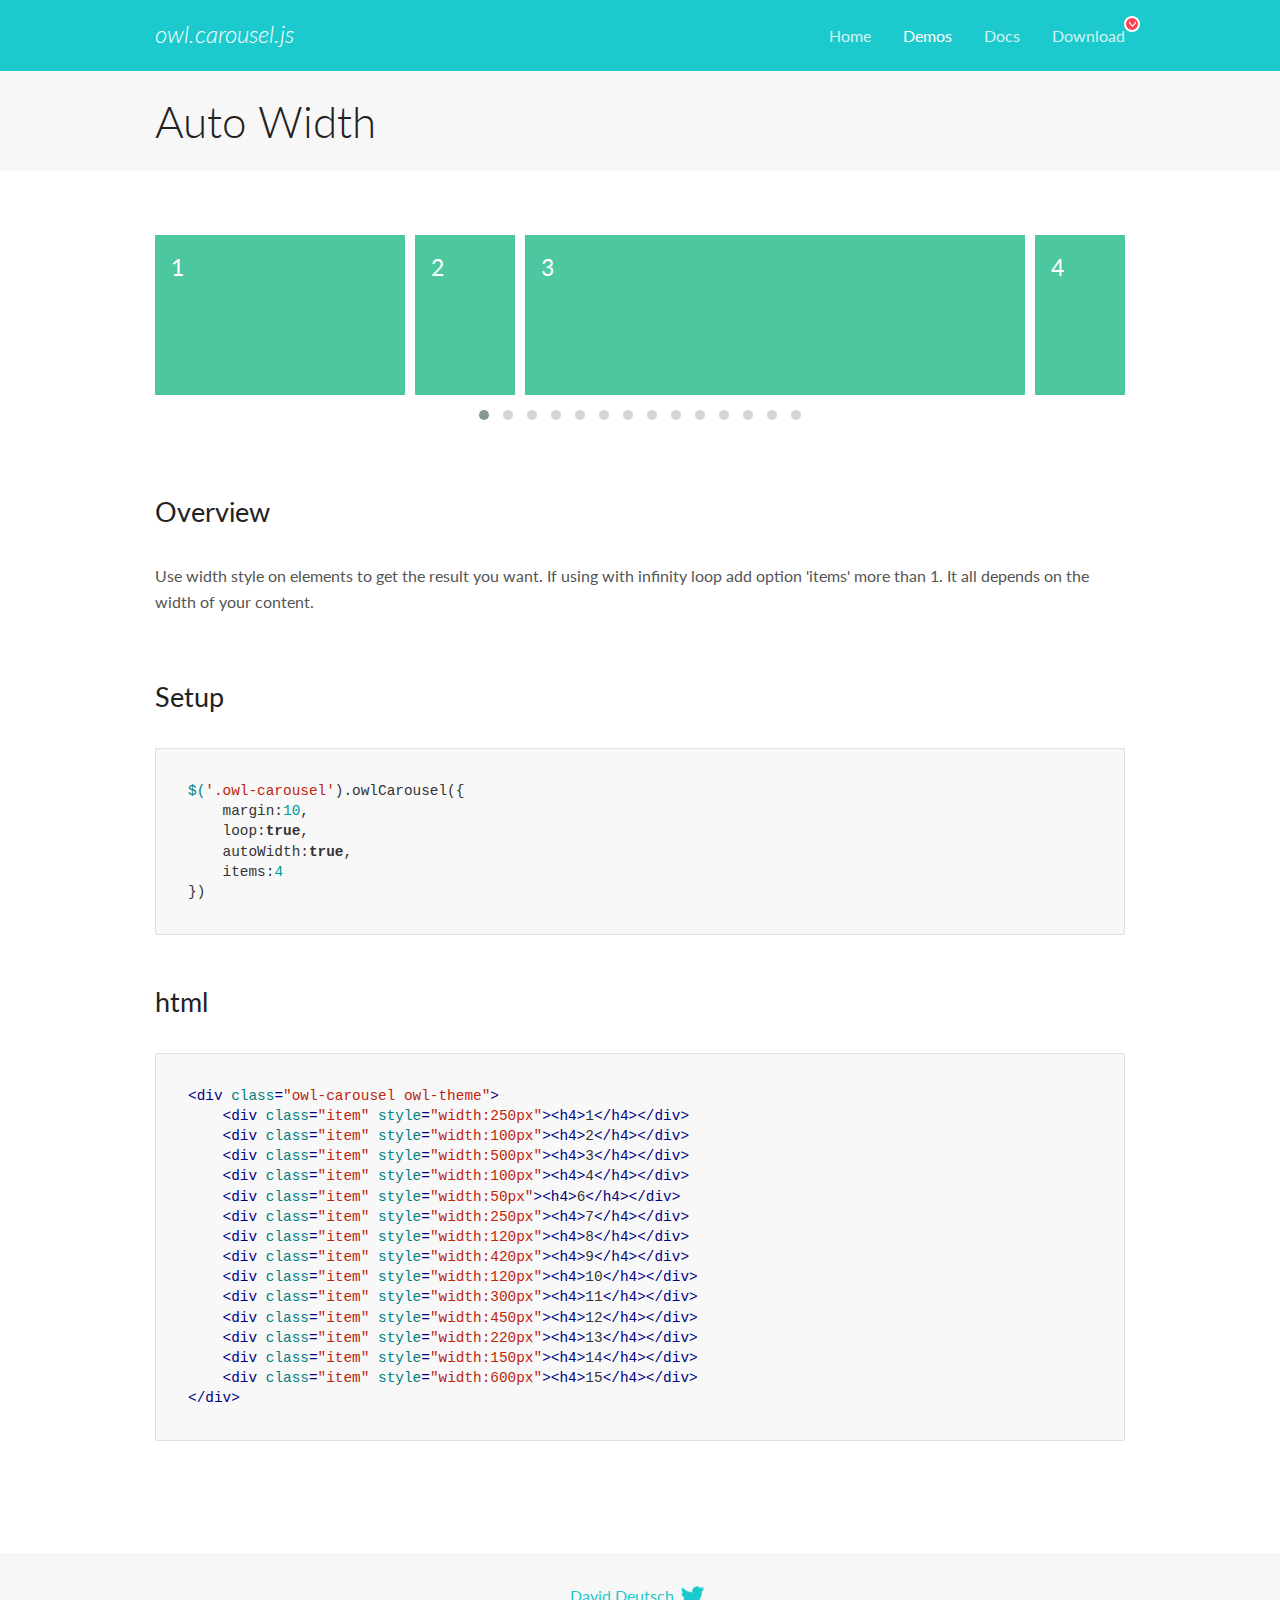
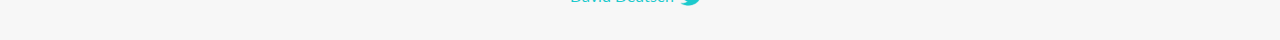
<file: docs/demos/autowidth.html>
<!DOCTYPE html>
<html lang="en">
  <head>

    <!-- head -->
    <meta charset="utf-8">
    <meta name="msapplication-tap-highlight" content="no" />
    <meta name="viewport" content="width=device-width, initial-scale=1.0" />
    <meta name="description" content="Auto Width">
    <meta name="author" content="David Deutsch">
    <title>
      Auto Width Demo | Owl Carousel | 2.3.4
    </title>

    <!-- Stylesheets -->
    <link href='https://fonts.googleapis.com/css?family=Lato:300,400,700,400italic,300italic' rel='stylesheet' type='text/css'>
    <link rel="stylesheet" href="../assets/css/docs.theme.min.css">

    <!-- Owl Stylesheets -->
    <link rel="stylesheet" href="../assets/owlcarousel/assets/owl.carousel.min.css">
    <link rel="stylesheet" href="../assets/owlcarousel/assets/owl.theme.default.min.css">

    <!-- HTML5 shim and Respond.js IE8 support of HTML5 elements and media queries -->

    <!--[if lt IE 9]>
      <script src="https://oss.maxcdn.com/libs/html5shiv/3.7.0/html5shiv.js"></script>
      <script src="https://oss.maxcdn.com/libs/respond.js/1.3.0/respond.min.js"></script>
    <![endif]-->

    <!-- Favicons -->
    <link rel="apple-touch-icon-precomposed" sizes="144x144" href="../assets/ico/apple-touch-icon-144-precomposed.png">
    <link rel="shortcut icon" href="../assets/ico/favicon.png">
    <link rel="shortcut icon" href="favicon.ico">

    <!-- Yeah i know js should not be in header. Its required for demos.-->

    <!-- javascript -->
    <script src="../assets/vendors/jquery.min.js"></script>
    <script src="../assets/owlcarousel/owl.carousel.js"></script>
  </head>
  <body>

    <!-- header -->
    <header class="header">
      <div class="row">
        <div class="large-12 columns">
          <div class="brand left">
            <h3>
              <a href="/OwlCarousel2/">owl.carousel.js</a> 
            </h3>
          </div>
          <a id="toggle-nav" class="right">
            <span></span> <span></span> <span></span> 
          </a> 
          <div class="nav-bar">
            <ul class="clearfix">
              <li> <a href="/OwlCarousel2/index.html">Home</a>  </li>
              <li class="active">
                <a href="/OwlCarousel2/demos/demos.html">Demos</a> 
              </li>
              <li> <a href="/OwlCarousel2/docs/started-welcome.html">Docs</a>  </li>
              <li>
                <a href="https://github.com/OwlCarousel2/OwlCarousel2/archive/2.3.4.zip">Download</a> 
                <span class="download"></span> 
              </li>
            </ul>
          </div>
        </div>
      </div>
    </header>

    <!-- title -->
    <section class="title">
      <div class="row">
        <div class="large-12 columns">
          <h1>Auto Width</h1>
        </div>
      </div>
    </section>

    <!--  Demos -->
    <section id="demos">
      <div class="row">
        <div class="large-12 columns">
          <div class="owl-carousel owl-theme">
            <div class="item" style="width:250px">
              <h4>1</h4>
            </div>
            <div class="item" style="width:100px">
              <h4>2</h4>
            </div>
            <div class="item" style="width:500px">
              <h4>3</h4>
            </div>
            <div class="item" style="width:100px">
              <h4>4</h4>
            </div>
            <div class="item" style="width:50px">
              <h4>6</h4>
            </div>
            <div class="item" style="width:250px">
              <h4>7</h4>
            </div>
            <div class="item" style="width:120px">
              <h4>8</h4>
            </div>
            <div class="item" style="width:420px">
              <h4>9</h4>
            </div>
            <div class="item" style="width:120px">
              <h4>10</h4>
            </div>
            <div class="item" style="width:300px">
              <h4>11</h4>
            </div>
            <div class="item" style="width:450px">
              <h4>12</h4>
            </div>
            <div class="item" style="width:220px">
              <h4>13</h4>
            </div>
            <div class="item" style="width:150px">
              <h4>14</h4>
            </div>
            <div class="item" style="width:600px">
              <h4>15</h4>
            </div>
          </div>
          <h3 id="overview">Overview</h3>
          <p>Use width style on elements to get the result you want. If using with infinity loop add option &#39;items&#39; more than 1. It all depends on the width of your content.</p>
          <h3 id="setup">Setup</h3>
          <pre><code>$(&#39;.owl-carousel&#39;).owlCarousel({
    margin:10,
    loop:true,
    autoWidth:true,
    items:4
})</code></pre>
          <h3 id="html">html</h3>
          <pre><code>&lt;div class=&quot;owl-carousel owl-theme&quot;&gt;
    &lt;div class=&quot;item&quot; style=&quot;width:250px&quot;&gt;&lt;h4&gt;1&lt;/h4&gt;&lt;/div&gt;
    &lt;div class=&quot;item&quot; style=&quot;width:100px&quot;&gt;&lt;h4&gt;2&lt;/h4&gt;&lt;/div&gt;
    &lt;div class=&quot;item&quot; style=&quot;width:500px&quot;&gt;&lt;h4&gt;3&lt;/h4&gt;&lt;/div&gt;
    &lt;div class=&quot;item&quot; style=&quot;width:100px&quot;&gt;&lt;h4&gt;4&lt;/h4&gt;&lt;/div&gt;
    &lt;div class=&quot;item&quot; style=&quot;width:50px&quot;&gt;&lt;h4&gt;6&lt;/h4&gt;&lt;/div&gt;
    &lt;div class=&quot;item&quot; style=&quot;width:250px&quot;&gt;&lt;h4&gt;7&lt;/h4&gt;&lt;/div&gt;
    &lt;div class=&quot;item&quot; style=&quot;width:120px&quot;&gt;&lt;h4&gt;8&lt;/h4&gt;&lt;/div&gt;
    &lt;div class=&quot;item&quot; style=&quot;width:420px&quot;&gt;&lt;h4&gt;9&lt;/h4&gt;&lt;/div&gt;
    &lt;div class=&quot;item&quot; style=&quot;width:120px&quot;&gt;&lt;h4&gt;10&lt;/h4&gt;&lt;/div&gt;
    &lt;div class=&quot;item&quot; style=&quot;width:300px&quot;&gt;&lt;h4&gt;11&lt;/h4&gt;&lt;/div&gt;
    &lt;div class=&quot;item&quot; style=&quot;width:450px&quot;&gt;&lt;h4&gt;12&lt;/h4&gt;&lt;/div&gt;
    &lt;div class=&quot;item&quot; style=&quot;width:220px&quot;&gt;&lt;h4&gt;13&lt;/h4&gt;&lt;/div&gt;
    &lt;div class=&quot;item&quot; style=&quot;width:150px&quot;&gt;&lt;h4&gt;14&lt;/h4&gt;&lt;/div&gt;
    &lt;div class=&quot;item&quot; style=&quot;width:600px&quot;&gt;&lt;h4&gt;15&lt;/h4&gt;&lt;/div&gt;
&lt;/div&gt;</code></pre>
          <script>
            $(document).ready(function() {
              $('.owl-carousel').owlCarousel({
                margin: 10,
                loop: true,
                autoWidth: true,
                items: 4
              })
            })
          </script>
        </div>
      </div>
    </section>

    <!-- footer -->
    <footer class="footer">
      <div class="row">
        <div class="large-12 columns">
          <h5>
            <a href="/OwlCarousel2/docs/support-contact.html">David Deutsch</a> 
            <a id="custom-tweet-button" href="https://twitter.com/share?url=https://github.com/OwlCarousel2/OwlCarousel2&text=Owl Carousel - This is so awesome! " target="_blank"></a> 
          </h5>
        </div>
      </div>
    </footer>

    <!-- vendors -->
    <script src="../assets/vendors/highlight.js"></script>
    <script src="../assets/js/app.js"></script>
  </body>
</html>
</file>
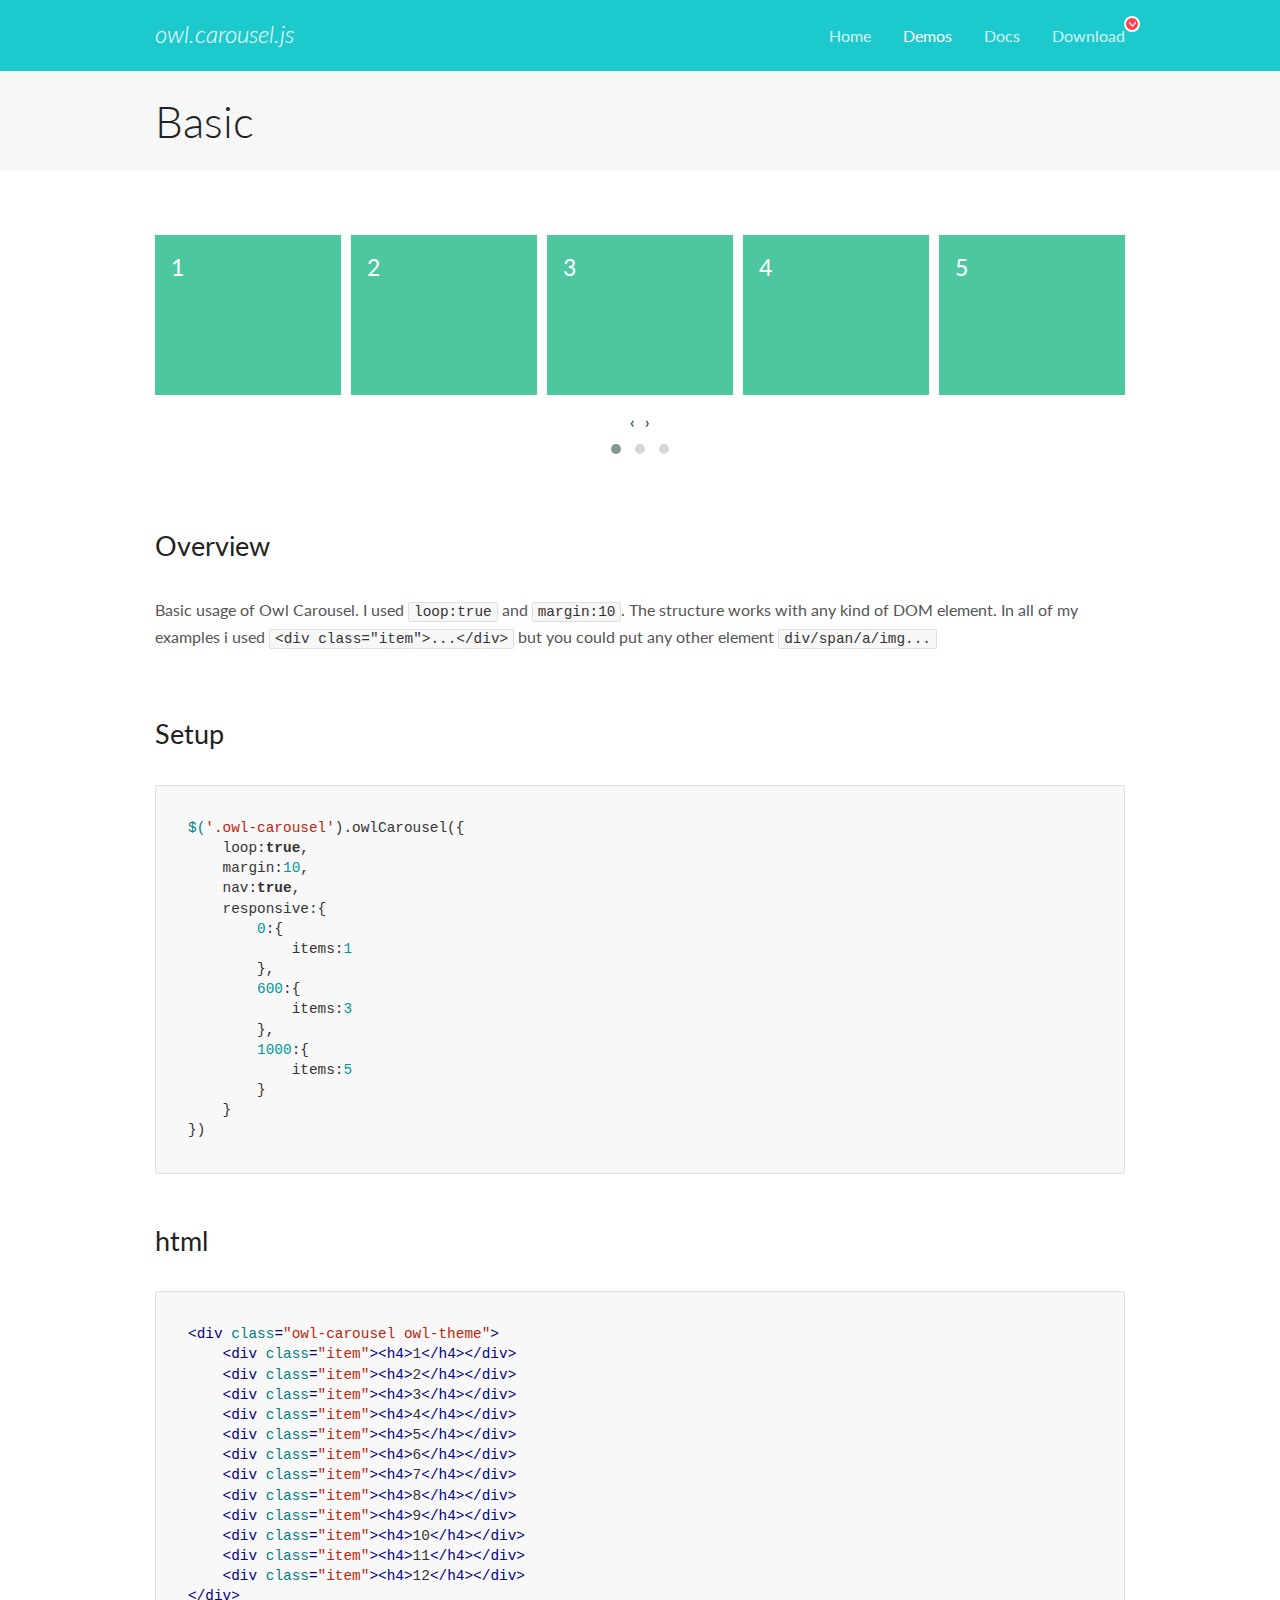
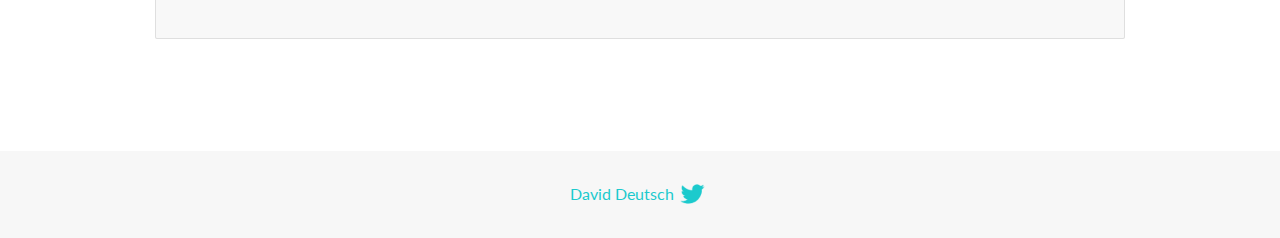
<file: docs/demos/basic.html>
<!DOCTYPE html>
<html lang="en">
  <head>

    <!-- head -->
    <meta charset="utf-8">
    <meta name="msapplication-tap-highlight" content="no" />
    <meta name="viewport" content="width=device-width, initial-scale=1.0" />
    <meta name="description" content="Basic usage demo">
    <meta name="author" content="David Deutsch">
    <title>
      Basic Demo | Owl Carousel | 2.3.4
    </title>

    <!-- Stylesheets -->
    <link href='https://fonts.googleapis.com/css?family=Lato:300,400,700,400italic,300italic' rel='stylesheet' type='text/css'>
    <link rel="stylesheet" href="../assets/css/docs.theme.min.css">

    <!-- Owl Stylesheets -->
    <link rel="stylesheet" href="../assets/owlcarousel/assets/owl.carousel.min.css">
    <link rel="stylesheet" href="../assets/owlcarousel/assets/owl.theme.default.min.css">

    <!-- HTML5 shim and Respond.js IE8 support of HTML5 elements and media queries -->

    <!--[if lt IE 9]>
      <script src="https://oss.maxcdn.com/libs/html5shiv/3.7.0/html5shiv.js"></script>
      <script src="https://oss.maxcdn.com/libs/respond.js/1.3.0/respond.min.js"></script>
    <![endif]-->

    <!-- Favicons -->
    <link rel="apple-touch-icon-precomposed" sizes="144x144" href="../assets/ico/apple-touch-icon-144-precomposed.png">
    <link rel="shortcut icon" href="../assets/ico/favicon.png">
    <link rel="shortcut icon" href="favicon.ico">

    <!-- Yeah i know js should not be in header. Its required for demos.-->

    <!-- javascript -->
    <script src="../assets/vendors/jquery.min.js"></script>
    <script src="../assets/owlcarousel/owl.carousel.js"></script>
  </head>
  <body>

    <!-- header -->
    <header class="header">
      <div class="row">
        <div class="large-12 columns">
          <div class="brand left">
            <h3>
              <a href="/OwlCarousel2/">owl.carousel.js</a> 
            </h3>
          </div>
          <a id="toggle-nav" class="right">
            <span></span> <span></span> <span></span> 
          </a> 
          <div class="nav-bar">
            <ul class="clearfix">
              <li> <a href="/OwlCarousel2/index.html">Home</a>  </li>
              <li class="active">
                <a href="/OwlCarousel2/demos/demos.html">Demos</a> 
              </li>
              <li> <a href="/OwlCarousel2/docs/started-welcome.html">Docs</a>  </li>
              <li>
                <a href="https://github.com/OwlCarousel2/OwlCarousel2/archive/2.3.4.zip">Download</a> 
                <span class="download"></span> 
              </li>
            </ul>
          </div>
        </div>
      </div>
    </header>

    <!-- title -->
    <section class="title">
      <div class="row">
        <div class="large-12 columns">
          <h1>Basic</h1>
        </div>
      </div>
    </section>

    <!--  Demos -->
    <section id="demos">
      <div class="row">
        <div class="large-12 columns">
          <div class="owl-carousel owl-theme">
            <div class="item">
              <h4>1</h4>
            </div>
            <div class="item">
              <h4>2</h4>
            </div>
            <div class="item">
              <h4>3</h4>
            </div>
            <div class="item">
              <h4>4</h4>
            </div>
            <div class="item">
              <h4>5</h4>
            </div>
            <div class="item">
              <h4>6</h4>
            </div>
            <div class="item">
              <h4>7</h4>
            </div>
            <div class="item">
              <h4>8</h4>
            </div>
            <div class="item">
              <h4>9</h4>
            </div>
            <div class="item">
              <h4>10</h4>
            </div>
            <div class="item">
              <h4>11</h4>
            </div>
            <div class="item">
              <h4>12</h4>
            </div>
          </div>
          <h3 id="overview">Overview</h3>
          <p>Basic usage of Owl Carousel. I used <code>loop:true</code> and <code>margin:10</code>. The structure works with any kind of DOM element. In all of my examples i used <code>&lt;div class=&quot;item&quot;&gt;...&lt;/div&gt;</code> but you could
            put any other element <code>div/span/a/img...</code></p>
          <h3 id="setup">Setup</h3>
          <pre><code>$(&#39;.owl-carousel&#39;).owlCarousel({
    loop:true,
    margin:10,
    nav:true,
    responsive:{
        0:{
            items:1
        },
        600:{
            items:3
        },
        1000:{
            items:5
        }
    }
})</code></pre>
          <h3 id="html">html</h3>
          <pre><code>&lt;div class=&quot;owl-carousel owl-theme&quot;&gt;
    &lt;div class=&quot;item&quot;&gt;&lt;h4&gt;1&lt;/h4&gt;&lt;/div&gt;
    &lt;div class=&quot;item&quot;&gt;&lt;h4&gt;2&lt;/h4&gt;&lt;/div&gt;
    &lt;div class=&quot;item&quot;&gt;&lt;h4&gt;3&lt;/h4&gt;&lt;/div&gt;
    &lt;div class=&quot;item&quot;&gt;&lt;h4&gt;4&lt;/h4&gt;&lt;/div&gt;
    &lt;div class=&quot;item&quot;&gt;&lt;h4&gt;5&lt;/h4&gt;&lt;/div&gt;
    &lt;div class=&quot;item&quot;&gt;&lt;h4&gt;6&lt;/h4&gt;&lt;/div&gt;
    &lt;div class=&quot;item&quot;&gt;&lt;h4&gt;7&lt;/h4&gt;&lt;/div&gt;
    &lt;div class=&quot;item&quot;&gt;&lt;h4&gt;8&lt;/h4&gt;&lt;/div&gt;
    &lt;div class=&quot;item&quot;&gt;&lt;h4&gt;9&lt;/h4&gt;&lt;/div&gt;
    &lt;div class=&quot;item&quot;&gt;&lt;h4&gt;10&lt;/h4&gt;&lt;/div&gt;
    &lt;div class=&quot;item&quot;&gt;&lt;h4&gt;11&lt;/h4&gt;&lt;/div&gt;
    &lt;div class=&quot;item&quot;&gt;&lt;h4&gt;12&lt;/h4&gt;&lt;/div&gt;
&lt;/div&gt;</code></pre>
          <script>
            $(document).ready(function() {
              var owl = $('.owl-carousel');
              owl.owlCarousel({
                margin: 10,
                nav: true,
                loop: true,
                responsive: {
                  0: {
                    items: 1
                  },
                  600: {
                    items: 3
                  },
                  1000: {
                    items: 5
                  }
                }
              })
            })
          </script>
        </div>
      </div>
    </section>

    <!-- footer -->
    <footer class="footer">
      <div class="row">
        <div class="large-12 columns">
          <h5>
            <a href="/OwlCarousel2/docs/support-contact.html">David Deutsch</a> 
            <a id="custom-tweet-button" href="https://twitter.com/share?url=https://github.com/OwlCarousel2/OwlCarousel2&text=Owl Carousel - This is so awesome! " target="_blank"></a> 
          </h5>
        </div>
      </div>
    </footer>

    <!-- vendors -->
    <script src="../assets/vendors/highlight.js"></script>
    <script src="../assets/js/app.js"></script>
  </body>
</html>
</file>
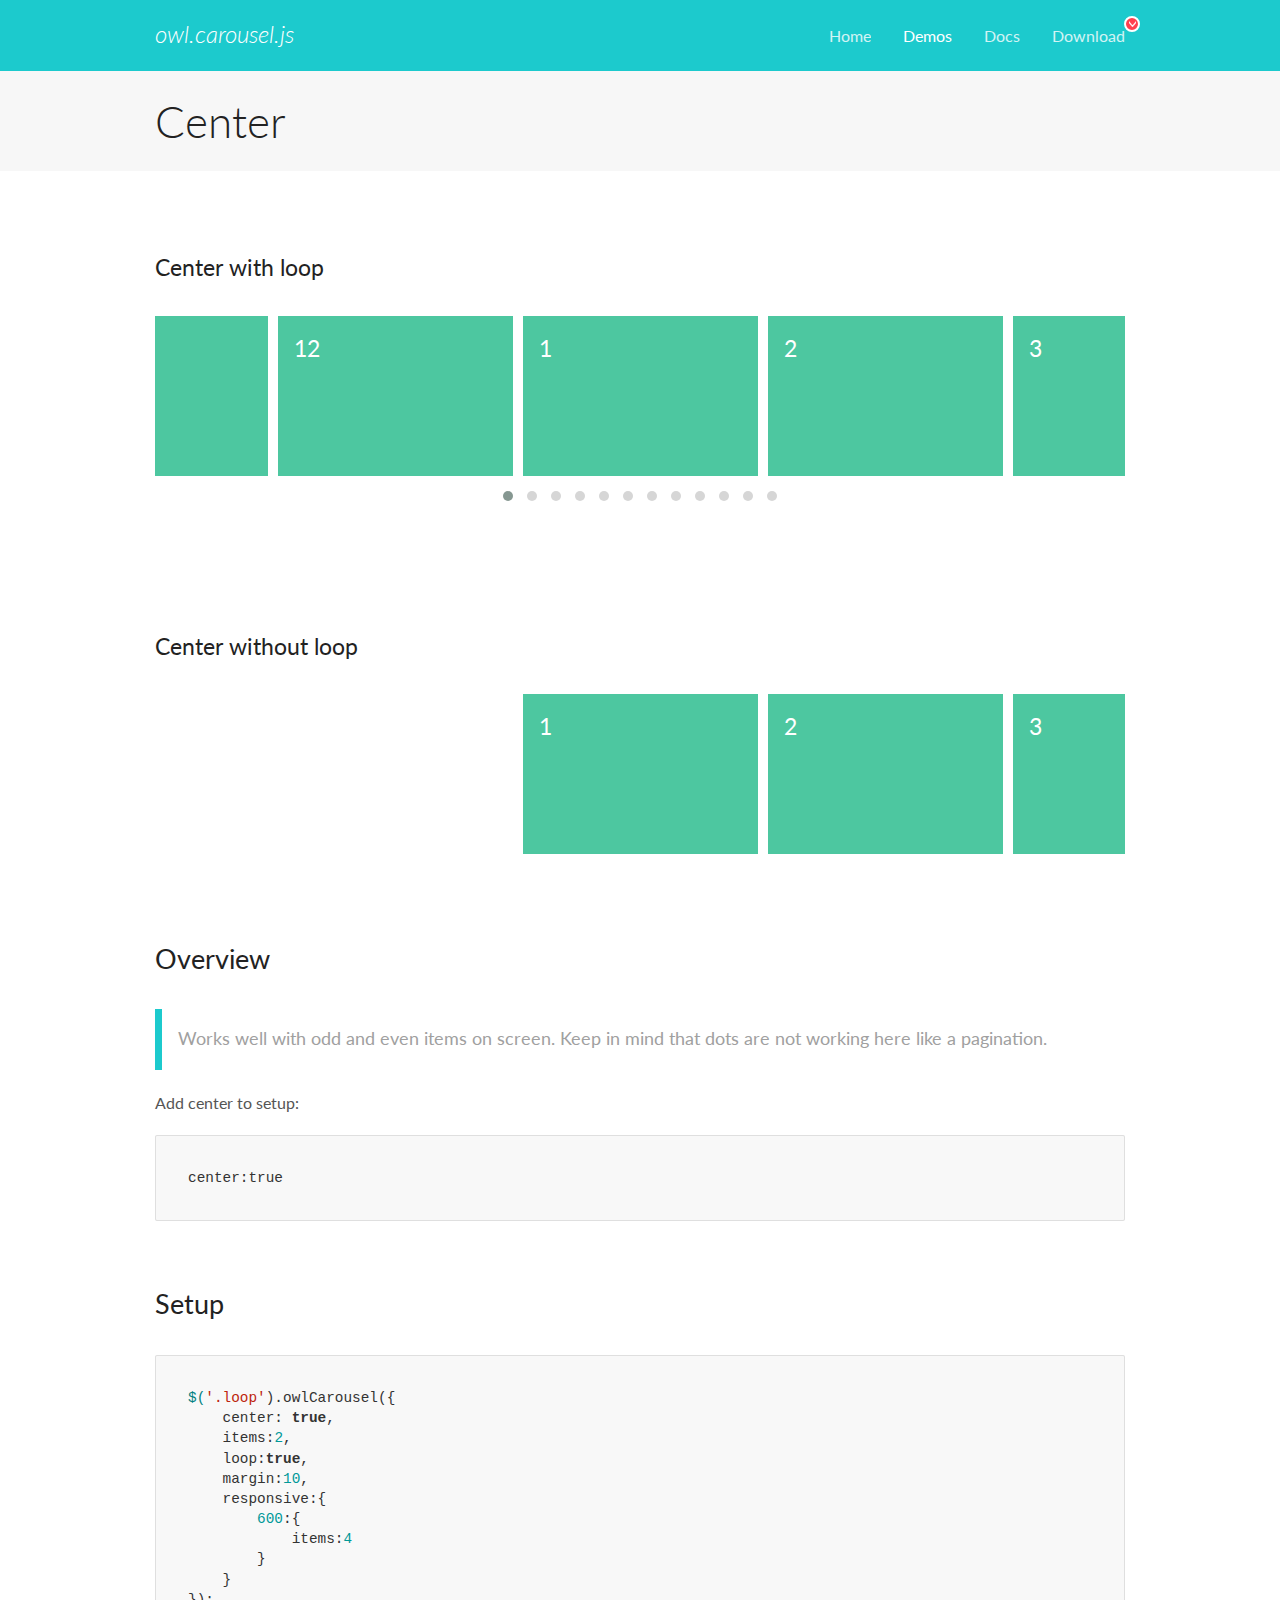
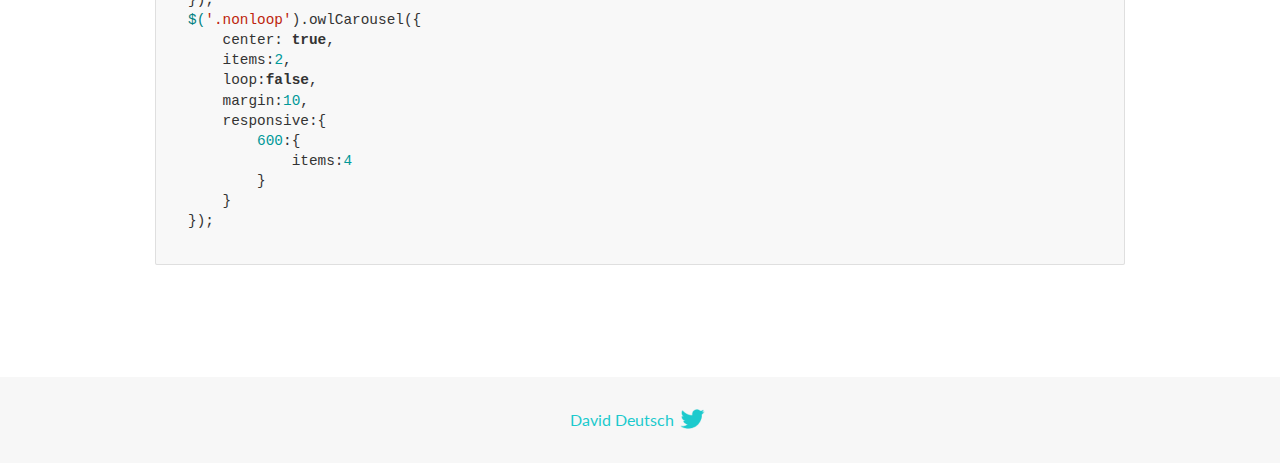
<file: docs/demos/center.html>
<!DOCTYPE html>
<html lang="en">
  <head>

    <!-- head -->
    <meta charset="utf-8">
    <meta name="msapplication-tap-highlight" content="no" />
    <meta name="viewport" content="width=device-width, initial-scale=1.0" />
    <meta name="description" content="Center carousel">
    <meta name="author" content="David Deutsch">
    <title>
      Center Demo | Owl Carousel | 2.3.4
    </title>

    <!-- Stylesheets -->
    <link href='https://fonts.googleapis.com/css?family=Lato:300,400,700,400italic,300italic' rel='stylesheet' type='text/css'>
    <link rel="stylesheet" href="../assets/css/docs.theme.min.css">

    <!-- Owl Stylesheets -->
    <link rel="stylesheet" href="../assets/owlcarousel/assets/owl.carousel.min.css">
    <link rel="stylesheet" href="../assets/owlcarousel/assets/owl.theme.default.min.css">

    <!-- HTML5 shim and Respond.js IE8 support of HTML5 elements and media queries -->

    <!--[if lt IE 9]>
      <script src="https://oss.maxcdn.com/libs/html5shiv/3.7.0/html5shiv.js"></script>
      <script src="https://oss.maxcdn.com/libs/respond.js/1.3.0/respond.min.js"></script>
    <![endif]-->

    <!-- Favicons -->
    <link rel="apple-touch-icon-precomposed" sizes="144x144" href="../assets/ico/apple-touch-icon-144-precomposed.png">
    <link rel="shortcut icon" href="../assets/ico/favicon.png">
    <link rel="shortcut icon" href="favicon.ico">

    <!-- Yeah i know js should not be in header. Its required for demos.-->

    <!-- javascript -->
    <script src="../assets/vendors/jquery.min.js"></script>
    <script src="../assets/owlcarousel/owl.carousel.js"></script>
  </head>
  <body>

    <!-- header -->
    <header class="header">
      <div class="row">
        <div class="large-12 columns">
          <div class="brand left">
            <h3>
              <a href="/OwlCarousel2/">owl.carousel.js</a> 
            </h3>
          </div>
          <a id="toggle-nav" class="right">
            <span></span> <span></span> <span></span> 
          </a> 
          <div class="nav-bar">
            <ul class="clearfix">
              <li> <a href="/OwlCarousel2/index.html">Home</a>  </li>
              <li class="active">
                <a href="/OwlCarousel2/demos/demos.html">Demos</a> 
              </li>
              <li> <a href="/OwlCarousel2/docs/started-welcome.html">Docs</a>  </li>
              <li>
                <a href="https://github.com/OwlCarousel2/OwlCarousel2/archive/2.3.4.zip">Download</a> 
                <span class="download"></span> 
              </li>
            </ul>
          </div>
        </div>
      </div>
    </header>

    <!-- title -->
    <section class="title">
      <div class="row">
        <div class="large-12 columns">
          <h1>Center</h1>
        </div>
      </div>
    </section>

    <!--  Demos -->
    <section id="demos">
      <div class="row">
        <div class="large-12 columns">
          <h4 id="center-with-loop">Center with loop</h4>
          <div class="loop owl-carousel owl-theme">
            <div class="item">
              <h4>1</h4>
            </div>
            <div class="item">
              <h4>2</h4>
            </div>
            <div class="item">
              <h4>3</h4>
            </div>
            <div class="item">
              <h4>4</h4>
            </div>
            <div class="item">
              <h4>5</h4>
            </div>
            <div class="item">
              <h4>6</h4>
            </div>
            <div class="item">
              <h4>7</h4>
            </div>
            <div class="item">
              <h4>8</h4>
            </div>
            <div class="item">
              <h4>9</h4>
            </div>
            <div class="item">
              <h4>10</h4>
            </div>
            <div class="item">
              <h4>11</h4>
            </div>
            <div class="item">
              <h4>12</h4>
            </div>
          </div>
          <br>
          <h4 id="center-without-loop">Center without loop</h4>
          <div class="nonloop owl-carousel">
            <div class="item">
              <h4>1</h4>
            </div>
            <div class="item">
              <h4>2</h4>
            </div>
            <div class="item">
              <h4>3</h4>
            </div>
            <div class="item">
              <h4>4</h4>
            </div>
            <div class="item">
              <h4>5</h4>
            </div>
            <div class="item">
              <h4>6</h4>
            </div>
            <div class="item">
              <h4>7</h4>
            </div>
            <div class="item">
              <h4>8</h4>
            </div>
            <div class="item">
              <h4>9</h4>
            </div>
            <div class="item">
              <h4>10</h4>
            </div>
            <div class="item">
              <h4>11</h4>
            </div>
            <div class="item">
              <h4>12</h4>
            </div>
          </div>
          <h3 id="overview">Overview</h3>
          <blockquote>
            <p>Works well with odd and even items on screen. Keep in mind that dots are not working here like a pagination.</p>
          </blockquote>
          <p>Add center to setup:</p>
          <pre><code>center:true</code></pre>
          <h3 id="setup">Setup</h3>
          <pre><code>$(&#39;.loop&#39;).owlCarousel({
    center: true,
    items:2,
    loop:true,
    margin:10,
    responsive:{
        600:{
            items:4
        }
    }
});
$(&#39;.nonloop&#39;).owlCarousel({
    center: true,
    items:2,
    loop:false,
    margin:10,
    responsive:{
        600:{
            items:4
        }
    }
});</code></pre>
          <script>
            jQuery(document).ready(function($) {
              $('.loop').owlCarousel({
                center: true,
                items: 2,
                loop: true,
                margin: 10,
                responsive: {
                  600: {
                    items: 4
                  }
                }
              });
              $('.nonloop').owlCarousel({
                center: true,
                items: 2,
                loop: false,
                margin: 10,
                responsive: {
                  600: {
                    items: 4
                  }
                }
              });
            });
          </script>
        </div>
      </div>
    </section>

    <!-- footer -->
    <footer class="footer">
      <div class="row">
        <div class="large-12 columns">
          <h5>
            <a href="/OwlCarousel2/docs/support-contact.html">David Deutsch</a> 
            <a id="custom-tweet-button" href="https://twitter.com/share?url=https://github.com/OwlCarousel2/OwlCarousel2&text=Owl Carousel - This is so awesome! " target="_blank"></a> 
          </h5>
        </div>
      </div>
    </footer>

    <!-- vendors -->
    <script src="../assets/vendors/highlight.js"></script>
    <script src="../assets/js/app.js"></script>
  </body>
</html>
</file>
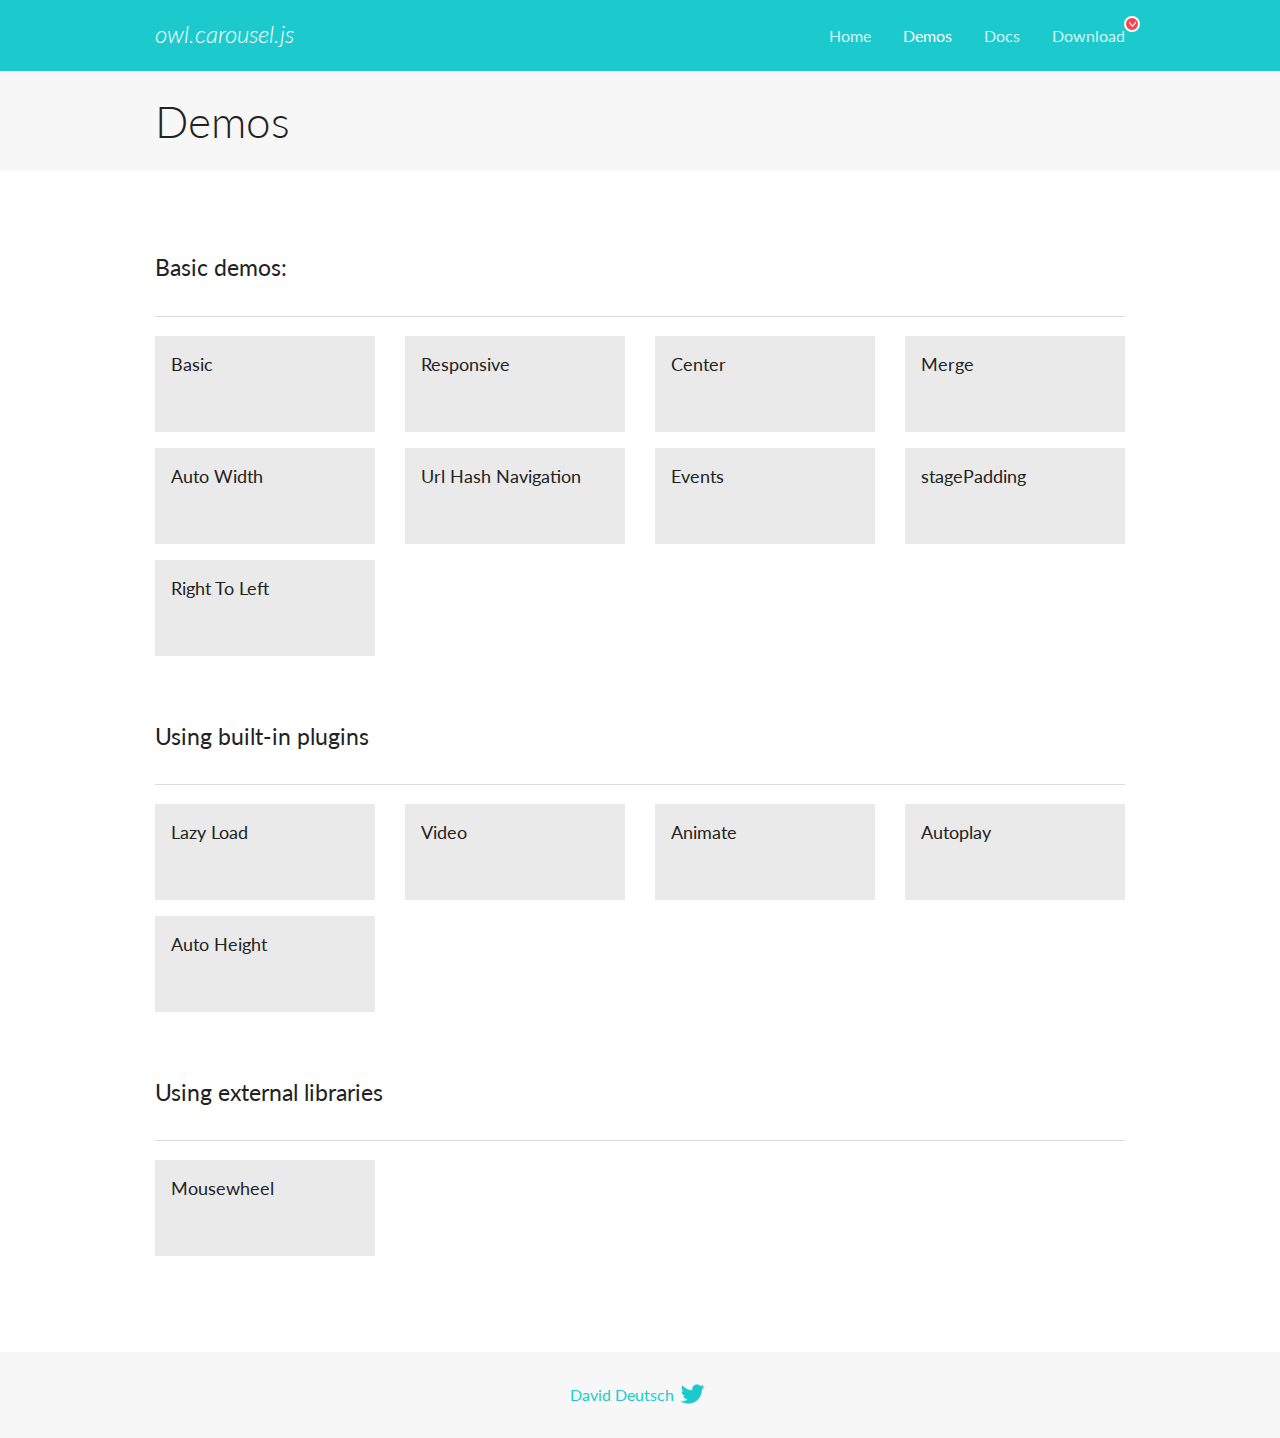
<file: docs/demos/demos.html>
<!DOCTYPE html>
<html lang="en">
  <head>

    <!-- head -->
    <meta charset="utf-8">
    <meta name="msapplication-tap-highlight" content="no" />
    <meta name="viewport" content="width=device-width, initial-scale=1.0" />
    <meta name="description" content="A list of Owl Carousel examples.">
    <meta name="author" content="David Deutsch">
    <title>
      Demos | Owl Carousel | 2.3.4
    </title>

    <!-- Stylesheets -->
    <link href='https://fonts.googleapis.com/css?family=Lato:300,400,700,400italic,300italic' rel='stylesheet' type='text/css'>
    <link rel="stylesheet" href="../assets/css/docs.theme.min.css">

    <!-- Owl Stylesheets -->
    <link rel="stylesheet" href="../assets/owlcarousel/assets/owl.carousel.min.css">
    <link rel="stylesheet" href="../assets/owlcarousel/assets/owl.theme.default.min.css">

    <!-- HTML5 shim and Respond.js IE8 support of HTML5 elements and media queries -->

    <!--[if lt IE 9]>
      <script src="https://oss.maxcdn.com/libs/html5shiv/3.7.0/html5shiv.js"></script>
      <script src="https://oss.maxcdn.com/libs/respond.js/1.3.0/respond.min.js"></script>
    <![endif]-->

    <!-- Favicons -->
    <link rel="apple-touch-icon-precomposed" sizes="144x144" href="../assets/ico/apple-touch-icon-144-precomposed.png">
    <link rel="shortcut icon" href="../assets/ico/favicon.png">
    <link rel="shortcut icon" href="favicon.ico">

    <!-- Yeah i know js should not be in header. Its required for demos.-->

    <!-- javascript -->
    <script src="../assets/vendors/jquery.min.js"></script>
    <script src="../assets/owlcarousel/owl.carousel.js"></script>
  </head>
  <body>

    <!-- header -->
    <header class="header">
      <div class="row">
        <div class="large-12 columns">
          <div class="brand left">
            <h3>
              <a href="/OwlCarousel2/">owl.carousel.js</a> 
            </h3>
          </div>
          <a id="toggle-nav" class="right">
            <span></span> <span></span> <span></span> 
          </a> 
          <div class="nav-bar">
            <ul class="clearfix">
              <li> <a href="/OwlCarousel2/index.html">Home</a>  </li>
              <li class="active">
                <a href="/OwlCarousel2/demos/demos.html">Demos</a> 
              </li>
              <li> <a href="/OwlCarousel2/docs/started-welcome.html">Docs</a>  </li>
              <li>
                <a href="https://github.com/OwlCarousel2/OwlCarousel2/archive/2.3.4.zip">Download</a> 
                <span class="download"></span> 
              </li>
            </ul>
          </div>
        </div>
      </div>
    </header>

    <!-- title -->
    <section class="title">
      <div class="row">
        <div class="large-12 columns">
          <h1>Demos</h1>
        </div>
      </div>
    </section>

    <!--  Demos -->
    <section id="demos">
      <div class="row">
        <div class="large-12 columns">
          <h4 id="basic-demos-">Basic demos:</h4>
          <hr>
          <div class="demo-list">
            <div class="row">
              <div class="small-6 medium-4 large-3 columns">
                <a href="basic.html" class="demo-block">
                  <h5>Basic </h5>
                </a> 
              </div>
              <div class="small-6 medium-4 large-3 columns">
                <a href="responsive.html" class="demo-block">
                  <h5>Responsive </h5>
                </a> 
              </div>
              <div class="small-6 medium-4 large-3 columns">
                <a href="center.html" class="demo-block">
                  <h5>Center </h5>
                </a> 
              </div>
              <div class="small-6 medium-4 large-3 columns">
                <a href="merge.html" class="demo-block">
                  <h5>Merge </h5>
                </a> 
              </div>
              <div class="small-6 medium-4 large-3 columns">
                <a href="autowidth.html" class="demo-block">
                  <h5>Auto Width </h5>
                </a> 
              </div>
              <div class="small-6 medium-4 large-3 columns">
                <a href="urlhashnav.html" class="demo-block">
                  <h5>Url Hash Navigation </h5>
                </a> 
              </div>
              <div class="small-6 medium-4 large-3 columns">
                <a href="events.html" class="demo-block">
                  <h5>Events </h5>
                </a> 
              </div>
              <div class="small-6 medium-4 large-3 columns">
                <a href="stagepadding.html" class="demo-block">
                  <h5>stagePadding </h5>
                </a> 
              </div>
              <div class="small-6 medium-4 large-3 columns">
                <a href="rtl.html" class="demo-block">
                  <h5>Right To Left </h5>
                </a> 
              </div>
            </div>
          </div>
          <h4 id="using-built-in-plugins">Using built-in plugins</h4>
          <hr>
          <div class="demo-list">
            <div class="row">
              <div class="small-6 medium-4 large-3 columns">
                <a href="lazyLoad.html" class="demo-block">
                  <h5>Lazy Load </h5>
                </a> 
              </div>
              <div class="small-6 medium-4 large-3 columns">
                <a href="video.html" class="demo-block">
                  <h5>Video </h5>
                </a> 
              </div>
              <div class="small-6 medium-4 large-3 columns">
                <a href="animate.html" class="demo-block">
                  <h5>Animate </h5>
                </a> 
              </div>
              <div class="small-6 medium-4 large-3 columns">
                <a href="autoplay.html" class="demo-block">
                  <h5>Autoplay </h5>
                </a> 
              </div>
              <div class="small-6 medium-4 large-3 columns">
                <a href="autoheight.html" class="demo-block">
                  <h5>Auto Height </h5>
                </a> 
              </div>
            </div>
          </div>
          <h4 id="using-external-libraries">Using external libraries</h4>
          <hr>
          <div class="demo-list">
            <div class="row">
              <div class="small-6 medium-4 large-3 columns">
                <a href="mousewheel.html" class="demo-block">
                  <h5>Mousewheel </h5>
                </a> 
              </div>
            </div>
          </div>
        </div>
      </div>
    </section>

    <!-- footer -->
    <footer class="footer">
      <div class="row">
        <div class="large-12 columns">
          <h5>
            <a href="/OwlCarousel2/docs/support-contact.html">David Deutsch</a> 
            <a id="custom-tweet-button" href="https://twitter.com/share?url=https://github.com/OwlCarousel2/OwlCarousel2&text=Owl Carousel - This is so awesome! " target="_blank"></a> 
          </h5>
        </div>
      </div>
    </footer>

    <!-- vendors -->
    <script src="../assets/vendors/highlight.js"></script>
    <script src="../assets/js/app.js"></script>
  </body>
</html>
</file>
<file: Inicial/Estilos.css>
body {
    font-family: "Poppins";
    margin: 0px;
    padding: 0px;
}

.Pastor {
    display: flex;
    justify-content: space-around;
    text-align: center;
}

h3 {
    text-align: center;
    margin: 0px;
    font-size: 55px;
    padding-top: 30px;
    padding-bottom: 15px;
}

.contenedor-Fatima {
    justify-content: space-around;
    text-align: center;
    margin-bottom: 160px;
    margin-left: 320px;
    width: 60%;
}

.contenedor-Fatima p {
    font-weight: bold;
    font-size: 20px;
}

.Pastor img {
    margin-bottom: 5px;
}

.FeAlegria {
    display: flex;
    justify-content: space-around;
    text-align: center;
}

.contenedor-FeAlegria {
    width: 60%;
    margin-left: 320px;
    justify-content: space-around;
    text-align: center;
    margin-bottom: 60px;
}

.contenedor-FeAlegria p {
    font-weight: bold;
    font-size: 20px;
}

.FeAlegria img {
    margin-bottom: 5px;
}
</file>
<file: Prueba-color/Estilos.css>
header h1 {
    background-color: #337DFF;
    margin: 0px;
}

header h2 {
    background-color: #0B5345;
    font-size: 30px;
    margin: 0px;
}

header h3 {
    background-color: #713112;
    font-size: 30px;
    margin: 0px;
}
</file>
